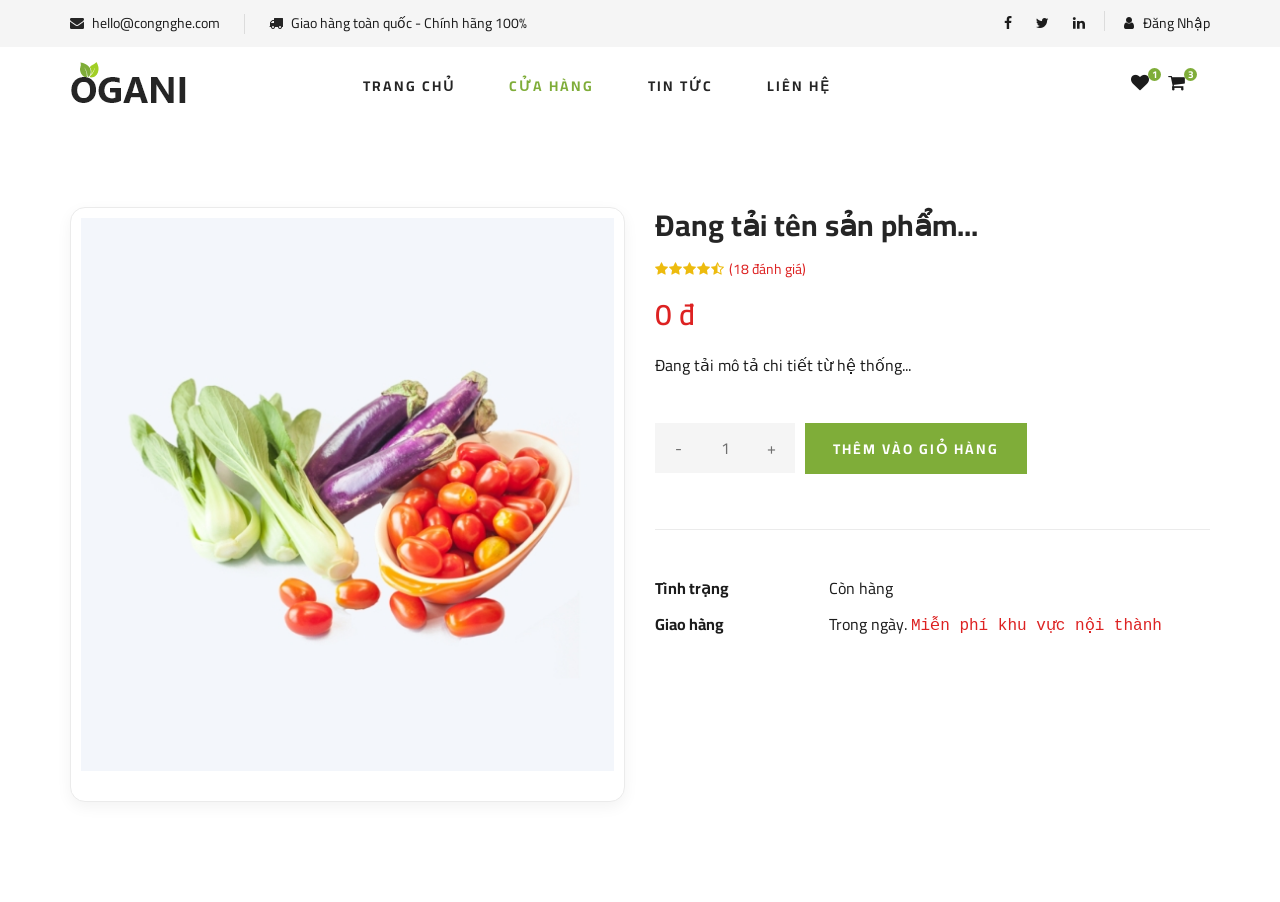
<file: DoAnTotNghiep/wwwroot/shop-details.html>
<!DOCTYPE html>
<html lang="zxx">

<head>
    <meta charset="UTF-8">
    <meta name="description" content="Ogani Template">
    <meta name="keywords" content="Ogani, unica, creative, html">
    <meta name="viewport" content="width=device-width, initial-scale=1.0">
    <meta http-equiv="X-UA-Compatible" content="ie=edge">
    <title>Ogani | Chi Tiết Sản Phẩm</title>

    <link href="https://fonts.googleapis.com/css2?family=Cairo:wght@200;300;400;600;900&display=swap" rel="stylesheet">

    <link rel="stylesheet" href="css/bootstrap.min.css" type="text/css">
    <link rel="stylesheet" href="css/font-awesome.min.css" type="text/css">
    <link rel="stylesheet" href="css/elegant-icons.css" type="text/css">
    <link rel="stylesheet" href="css/nice-select.css" type="text/css">
    <link rel="stylesheet" href="css/jquery-ui.min.css" type="text/css">
    <link rel="stylesheet" href="css/owl.carousel.min.css" type="text/css">
    <link rel="stylesheet" href="css/slicknav.min.css" type="text/css">
    <link rel="stylesheet" href="css/style.css" type="text/css">
</head>

<body>
    <header class="header">
        <div class="header__top">
            <div class="container">
                <div class="row">
                    <div class="col-lg-6">
                        <div class="header__top__left">
                            <ul>
                                <li><i class="fa fa-envelope"></i> hello@congnghe.com</li>
                                <li><i class="fa fa-truck"></i> Giao hàng toàn quốc - Chính hãng 100%</li>
                            </ul>
                        </div>
                    </div>
                    <div class="col-lg-6">
                        <div class="header__top__right">
                            <div class="header__top__right__social">
                                <a href="#"><i class="fa fa-facebook"></i></a>
                                <a href="#"><i class="fa fa-twitter"></i></a>
                                <a href="#"><i class="fa fa-linkedin"></i></a>
                            </div>
                            <div class="header__top__right__auth">
                                <a href="#"><i class="fa fa-user"></i> Đăng Nhập</a>
                            </div>
                        </div>
                    </div>
                </div>
            </div>
        </div>
        <div class="container">
            <div class="row">
                <div class="col-lg-3">
                    <div class="header__logo">
                        <a href="./index.html"><img src="img/logo.png" alt=""></a>
                    </div>
                </div>
                <div class="col-lg-6">
                    <nav class="header__menu">
                        <ul>
                            <li><a href="./index.html">Trang Chủ</a></li>
                            <li class="active"><a href="./shop-grid.html">Cửa Hàng</a></li>
                            <li><a href="./blog.html">Tin Tức</a></li>
                            <li><a href="./contact.html">Liên Hệ</a></li>
                        </ul>
                    </nav>
                </div>
                <div class="col-lg-3">
                    <div class="header__cart">
                        <ul>
                            <li><a href="#"><i class="fa fa-heart"></i> <span>1</span></a></li>
                            <li><a href="./shoping-cart.html"><i class="fa fa-shopping-cart"></i> <span>3</span></a></li>
                        </ul>
                    </div>
                </div>
            </div>
        </div>
    </header>

    <section class="product-details spad">
        <div class="container">
            <div class="row">
                <div class="col-lg-6 col-md-6">
                    <div class="product__details__pic">
                        <div class="product__details__pic__item">
                            <img id="detail-img" class="product__details__pic__item--large"
                                 src="img/product/details/product-details-1.jpg" alt="">
                        </div>
                    </div>
                </div>
                <div class="col-lg-6 col-md-6">
                    <div class="product__details__text">
                        <h3 id="detail-name">Đang tải tên sản phẩm...</h3>
                        <div class="product__details__rating">
                            <i class="fa fa-star"></i>
                            <i class="fa fa-star"></i>
                            <i class="fa fa-star"></i>
                            <i class="fa fa-star"></i>
                            <i class="fa fa-star-half-o"></i>
                            <span>(18 đánh giá)</span>
                        </div>
                        <div class="product__details__price" id="detail-price">0 đ</div>

                        <p id="detail-desc">Đang tải mô tả chi tiết từ hệ thống...</p>

                        <div class="product__details__quantity">
                            <div class="quantity">
                                <div class="pro-qty">
                                    <input type="text" value="1">
                                </div>
                            </div>
                        </div>
                        <a href="#" class="primary-btn">THÊM VÀO GIỎ HÀNG</a>
                        <ul>
                            <li><b>Tình trạng</b> <span>Còn hàng</span></li>
                            <li><b>Giao hàng</b> <span>Trong ngày. <samp>Miễn phí khu vực nội thành</samp></span></li>
                        </ul>
                    </div>
                </div>
            </div>
        </div>
    </section>

    <script src="js/jquery-3.3.1.min.js"></script>
    <script src="js/bootstrap.min.js"></script>
    <script src="js/jquery.nice-select.min.js"></script>
    <script src="js/jquery-ui.min.js"></script>
    <script src="js/jquery.slicknav.js"></script>
    <script src="js/mixitup.min.js"></script>
    <script src="js/owl.carousel.min.js"></script>
    <script src="js/main.js"></script>

    <script src="js/fetch-detail.js"></script>
</body>

</html>
</file>
<file: DoAnTotNghiep/wwwroot/css/elegant-icons.css>
@font-face {
	font-family: 'ElegantIcons';
	src:url('../fonts/ElegantIcons.eot');
	src:url('../fonts/ElegantIcons.eot?#iefix') format('embedded-opentype'),
		url('../fonts/ElegantIcons.woff') format('woff'),
		url('../fonts/ElegantIcons.ttf') format('truetype'),
		url('../fonts/ElegantIcons.svg#ElegantIcons') format('svg');
	font-weight: normal;
	font-style: normal;
}

/* Use the following CSS code if you want to use data attributes for inserting your icons */
[data-icon]:before {
	font-family: 'ElegantIcons';
	content: attr(data-icon);
	speak: none;
	font-weight: normal;
	font-variant: normal;
	text-transform: none;
	line-height: 1;
	-webkit-font-smoothing: antialiased;
	-moz-osx-font-smoothing: grayscale;
}

/* Use the following CSS code if you want to have a class per icon */
/*
Instead of a list of all class selectors,
you can use the generic selector below, but it's slower:
[class*="your-class-prefix"] {
*/
.arrow_up, .arrow_down, .arrow_left, .arrow_right, .arrow_left-up, .arrow_right-up, .arrow_right-down, .arrow_left-down, .arrow-up-down, .arrow_up-down_alt, .arrow_left-right_alt, .arrow_left-right, .arrow_expand_alt2, .arrow_expand_alt, .arrow_condense, .arrow_expand, .arrow_move, .arrow_carrot-up, .arrow_carrot-down, .arrow_carrot-left, .arrow_carrot-right, .arrow_carrot-2up, .arrow_carrot-2down, .arrow_carrot-2left, .arrow_carrot-2right, .arrow_carrot-up_alt2, .arrow_carrot-down_alt2, .arrow_carrot-left_alt2, .arrow_carrot-right_alt2, .arrow_carrot-2up_alt2, .arrow_carrot-2down_alt2, .arrow_carrot-2left_alt2, .arrow_carrot-2right_alt2, .arrow_triangle-up, .arrow_triangle-down, .arrow_triangle-left, .arrow_triangle-right, .arrow_triangle-up_alt2, .arrow_triangle-down_alt2, .arrow_triangle-left_alt2, .arrow_triangle-right_alt2, .arrow_back, .icon_minus-06, .icon_plus, .icon_close, .icon_check, .icon_minus_alt2, .icon_plus_alt2, .icon_close_alt2, .icon_check_alt2, .icon_zoom-out_alt, .icon_zoom-in_alt, .icon_search, .icon_box-empty, .icon_box-selected, .icon_minus-box, .icon_plus-box, .icon_box-checked, .icon_circle-empty, .icon_circle-slelected, .icon_stop_alt2, .icon_stop, .icon_pause_alt2, .icon_pause, .icon_menu, .icon_menu-square_alt2, .icon_menu-circle_alt2, .icon_ul, .icon_ol, .icon_adjust-horiz, .icon_adjust-vert, .icon_document_alt, .icon_documents_alt, .icon_pencil, .icon_pencil-edit_alt, .icon_pencil-edit, .icon_folder-alt, .icon_folder-open_alt, .icon_folder-add_alt, .icon_info_alt, .icon_error-oct_alt, .icon_error-circle_alt, .icon_error-triangle_alt, .icon_question_alt2, .icon_question, .icon_comment_alt, .icon_chat_alt, .icon_vol-mute_alt, .icon_volume-low_alt, .icon_volume-high_alt, .icon_quotations, .icon_quotations_alt2, .icon_clock_alt, .icon_lock_alt, .icon_lock-open_alt, .icon_key_alt, .icon_cloud_alt, .icon_cloud-upload_alt, .icon_cloud-download_alt, .icon_image, .icon_images, .icon_lightbulb_alt, .icon_gift_alt, .icon_house_alt, .icon_genius, .icon_mobile, .icon_tablet, .icon_laptop, .icon_desktop, .icon_camera_alt, .icon_mail_alt, .icon_cone_alt, .icon_ribbon_alt, .icon_bag_alt, .icon_creditcard, .icon_cart_alt, .icon_paperclip, .icon_tag_alt, .icon_tags_alt, .icon_trash_alt, .icon_cursor_alt, .icon_mic_alt, .icon_compass_alt, .icon_pin_alt, .icon_pushpin_alt, .icon_map_alt, .icon_drawer_alt, .icon_toolbox_alt, .icon_book_alt, .icon_calendar, .icon_film, .icon_table, .icon_contacts_alt, .icon_headphones, .icon_lifesaver, .icon_piechart, .icon_refresh, .icon_link_alt, .icon_link, .icon_loading, .icon_blocked, .icon_archive_alt, .icon_heart_alt, .icon_star_alt, .icon_star-half_alt, .icon_star, .icon_star-half, .icon_tools, .icon_tool, .icon_cog, .icon_cogs, .arrow_up_alt, .arrow_down_alt, .arrow_left_alt, .arrow_right_alt, .arrow_left-up_alt, .arrow_right-up_alt, .arrow_right-down_alt, .arrow_left-down_alt, .arrow_condense_alt, .arrow_expand_alt3, .arrow_carrot_up_alt, .arrow_carrot-down_alt, .arrow_carrot-left_alt, .arrow_carrot-right_alt, .arrow_carrot-2up_alt, .arrow_carrot-2dwnn_alt, .arrow_carrot-2left_alt, .arrow_carrot-2right_alt, .arrow_triangle-up_alt, .arrow_triangle-down_alt, .arrow_triangle-left_alt, .arrow_triangle-right_alt, .icon_minus_alt, .icon_plus_alt, .icon_close_alt, .icon_check_alt, .icon_zoom-out, .icon_zoom-in, .icon_stop_alt, .icon_menu-square_alt, .icon_menu-circle_alt, .icon_document, .icon_documents, .icon_pencil_alt, .icon_folder, .icon_folder-open, .icon_folder-add, .icon_folder_upload, .icon_folder_download, .icon_info, .icon_error-circle, .icon_error-oct, .icon_error-triangle, .icon_question_alt, .icon_comment, .icon_chat, .icon_vol-mute, .icon_volume-low, .icon_volume-high, .icon_quotations_alt, .icon_clock, .icon_lock, .icon_lock-open, .icon_key, .icon_cloud, .icon_cloud-upload, .icon_cloud-download, .icon_lightbulb, .icon_gift, .icon_house, .icon_camera, .icon_mail, .icon_cone, .icon_ribbon, .icon_bag, .icon_cart, .icon_tag, .icon_tags, .icon_trash, .icon_cursor, .icon_mic, .icon_compass, .icon_pin, .icon_pushpin, .icon_map, .icon_drawer, .icon_toolbox, .icon_book, .icon_contacts, .icon_archive, .icon_heart, .icon_profile, .icon_group, .icon_grid-2x2, .icon_grid-3x3, .icon_music, .icon_pause_alt, .icon_phone, .icon_upload, .icon_download, .social_facebook, .social_twitter, .social_pinterest, .social_googleplus, .social_tumblr, .social_tumbleupon, .social_wordpress, .social_instagram, .social_dribbble, .social_vimeo, .social_linkedin, .social_rss, .social_deviantart, .social_share, .social_myspace, .social_skype, .social_youtube, .social_picassa, .social_googledrive, .social_flickr, .social_blogger, .social_spotify, .social_delicious, .social_facebook_circle, .social_twitter_circle, .social_pinterest_circle, .social_googleplus_circle, .social_tumblr_circle, .social_stumbleupon_circle, .social_wordpress_circle, .social_instagram_circle, .social_dribbble_circle, .social_vimeo_circle, .social_linkedin_circle, .social_rss_circle, .social_deviantart_circle, .social_share_circle, .social_myspace_circle, .social_skype_circle, .social_youtube_circle, .social_picassa_circle, .social_googledrive_alt2, .social_flickr_circle, .social_blogger_circle, .social_spotify_circle, .social_delicious_circle, .social_facebook_square, .social_twitter_square, .social_pinterest_square, .social_googleplus_square, .social_tumblr_square, .social_stumbleupon_square, .social_wordpress_square, .social_instagram_square, .social_dribbble_square, .social_vimeo_square, .social_linkedin_square, .social_rss_square, .social_deviantart_square, .social_share_square, .social_myspace_square, .social_skype_square, .social_youtube_square, .social_picassa_square, .social_googledrive_square, .social_flickr_square, .social_blogger_square, .social_spotify_square, .social_delicious_square, .icon_printer, .icon_calulator, .icon_building, .icon_floppy, .icon_drive, .icon_search-2, .icon_id, .icon_id-2, .icon_puzzle, .icon_like, .icon_dislike, .icon_mug, .icon_currency, .icon_wallet, .icon_pens, .icon_easel, .icon_flowchart, .icon_datareport, .icon_briefcase, .icon_shield, .icon_percent, .icon_globe, .icon_globe-2, .icon_target, .icon_hourglass, .icon_balance, .icon_rook, .icon_printer-alt, .icon_calculator_alt, .icon_building_alt, .icon_floppy_alt, .icon_drive_alt, .icon_search_alt, .icon_id_alt, .icon_id-2_alt, .icon_puzzle_alt, .icon_like_alt, .icon_dislike_alt, .icon_mug_alt, .icon_currency_alt, .icon_wallet_alt, .icon_pens_alt, .icon_easel_alt, .icon_flowchart_alt, .icon_datareport_alt, .icon_briefcase_alt, .icon_shield_alt, .icon_percent_alt, .icon_globe_alt, .icon_clipboard {
	font-family: 'ElegantIcons';
	speak: none;
	font-style: normal;
	font-weight: normal;
	font-variant: normal;
	text-transform: none;
	line-height: 1;
	-webkit-font-smoothing: antialiased;
}
.arrow_up:before {
	content: "\21";
}
.arrow_down:before {
	content: "\22";
}
.arrow_left:before {
	content: "\23";
}
.arrow_right:before {
	content: "\24";
}
.arrow_left-up:before {
	content: "\25";
}
.arrow_right-up:before {
	content: "\26";
}
.arrow_right-down:before {
	content: "\27";
}
.arrow_left-down:before {
	content: "\28";
}
.arrow-up-down:before {
	content: "\29";
}
.arrow_up-down_alt:before {
	content: "\2a";
}
.arrow_left-right_alt:before {
	content: "\2b";
}
.arrow_left-right:before {
	content: "\2c";
}
.arrow_expand_alt2:before {
	content: "\2d";
}
.arrow_expand_alt:before {
	content: "\2e";
}
.arrow_condense:before {
	content: "\2f";
}
.arrow_expand:before {
	content: "\30";
}
.arrow_move:before {
	content: "\31";
}
.arrow_carrot-up:before {
	content: "\32";
}
.arrow_carrot-down:before {
	content: "\33";
}
.arrow_carrot-left:before {
	content: "\34";
}
.arrow_carrot-right:before {
	content: "\35";
}
.arrow_carrot-2up:before {
	content: "\36";
}
.arrow_carrot-2down:before {
	content: "\37";
}
.arrow_carrot-2left:before {
	content: "\38";
}
.arrow_carrot-2right:before {
	content: "\39";
}
.arrow_carrot-up_alt2:before {
	content: "\3a";
}
.arrow_carrot-down_alt2:before {
	content: "\3b";
}
.arrow_carrot-left_alt2:before {
	content: "\3c";
}
.arrow_carrot-right_alt2:before {
	content: "\3d";
}
.arrow_carrot-2up_alt2:before {
	content: "\3e";
}
.arrow_carrot-2down_alt2:before {
	content: "\3f";
}
.arrow_carrot-2left_alt2:before {
	content: "\40";
}
.arrow_carrot-2right_alt2:before {
	content: "\41";
}
.arrow_triangle-up:before {
	content: "\42";
}
.arrow_triangle-down:before {
	content: "\43";
}
.arrow_triangle-left:before {
	content: "\44";
}
.arrow_triangle-right:before {
	content: "\45";
}
.arrow_triangle-up_alt2:before {
	content: "\46";
}
.arrow_triangle-down_alt2:before {
	content: "\47";
}
.arrow_triangle-left_alt2:before {
	content: "\48";
}
.arrow_triangle-right_alt2:before {
	content: "\49";
}
.arrow_back:before {
	content: "\4a";
}
.icon_minus-06:before {
	content: "\4b";
}
.icon_plus:before {
	content: "\4c";
}
.icon_close:before {
	content: "\4d";
}
.icon_check:before {
	content: "\4e";
}
.icon_minus_alt2:before {
	content: "\4f";
}
.icon_plus_alt2:before {
	content: "\50";
}
.icon_close_alt2:before {
	content: "\51";
}
.icon_check_alt2:before {
	content: "\52";
}
.icon_zoom-out_alt:before {
	content: "\53";
}
.icon_zoom-in_alt:before {
	content: "\54";
}
.icon_search:before {
	content: "\55";
}
.icon_box-empty:before {
	content: "\56";
}
.icon_box-selected:before {
	content: "\57";
}
.icon_minus-box:before {
	content: "\58";
}
.icon_plus-box:before {
	content: "\59";
}
.icon_box-checked:before {
	content: "\5a";
}
.icon_circle-empty:before {
	content: "\5b";
}
.icon_circle-slelected:before {
	content: "\5c";
}
.icon_stop_alt2:before {
	content: "\5d";
}
.icon_stop:before {
	content: "\5e";
}
.icon_pause_alt2:before {
	content: "\5f";
}
.icon_pause:before {
	content: "\60";
}
.icon_menu:before {
	content: "\61";
}
.icon_menu-square_alt2:before {
	content: "\62";
}
.icon_menu-circle_alt2:before {
	content: "\63";
}
.icon_ul:before {
	content: "\64";
}
.icon_ol:before {
	content: "\65";
}
.icon_adjust-horiz:before {
	content: "\66";
}
.icon_adjust-vert:before {
	content: "\67";
}
.icon_document_alt:before {
	content: "\68";
}
.icon_documents_alt:before {
	content: "\69";
}
.icon_pencil:before {
	content: "\6a";
}
.icon_pencil-edit_alt:before {
	content: "\6b";
}
.icon_pencil-edit:before {
	content: "\6c";
}
.icon_folder-alt:before {
	content: "\6d";
}
.icon_folder-open_alt:before {
	content: "\6e";
}
.icon_folder-add_alt:before {
	content: "\6f";
}
.icon_info_alt:before {
	content: "\70";
}
.icon_error-oct_alt:before {
	content: "\71";
}
.icon_error-circle_alt:before {
	content: "\72";
}
.icon_error-triangle_alt:before {
	content: "\73";
}
.icon_question_alt2:before {
	content: "\74";
}
.icon_question:before {
	content: "\75";
}
.icon_comment_alt:before {
	content: "\76";
}
.icon_chat_alt:before {
	content: "\77";
}
.icon_vol-mute_alt:before {
	content: "\78";
}
.icon_volume-low_alt:before {
	content: "\79";
}
.icon_volume-high_alt:before {
	content: "\7a";
}
.icon_quotations:before {
	content: "\7b";
}
.icon_quotations_alt2:before {
	content: "\7c";
}
.icon_clock_alt:before {
	content: "\7d";
}
.icon_lock_alt:before {
	content: "\7e";
}
.icon_lock-open_alt:before {
	content: "\e000";
}
.icon_key_alt:before {
	content: "\e001";
}
.icon_cloud_alt:before {
	content: "\e002";
}
.icon_cloud-upload_alt:before {
	content: "\e003";
}
.icon_cloud-download_alt:before {
	content: "\e004";
}
.icon_image:before {
	content: "\e005";
}
.icon_images:before {
	content: "\e006";
}
.icon_lightbulb_alt:before {
	content: "\e007";
}
.icon_gift_alt:before {
	content: "\e008";
}
.icon_house_alt:before {
	content: "\e009";
}
.icon_genius:before {
	content: "\e00a";
}
.icon_mobile:before {
	content: "\e00b";
}
.icon_tablet:before {
	content: "\e00c";
}
.icon_laptop:before {
	content: "\e00d";
}
.icon_desktop:before {
	content: "\e00e";
}
.icon_camera_alt:before {
	content: "\e00f";
}
.icon_mail_alt:before {
	content: "\e010";
}
.icon_cone_alt:before {
	content: "\e011";
}
.icon_ribbon_alt:before {
	content: "\e012";
}
.icon_bag_alt:before {
	content: "\e013";
}
.icon_creditcard:before {
	content: "\e014";
}
.icon_cart_alt:before {
	content: "\e015";
}
.icon_paperclip:before {
	content: "\e016";
}
.icon_tag_alt:before {
	content: "\e017";
}
.icon_tags_alt:before {
	content: "\e018";
}
.icon_trash_alt:before {
	content: "\e019";
}
.icon_cursor_alt:before {
	content: "\e01a";
}
.icon_mic_alt:before {
	content: "\e01b";
}
.icon_compass_alt:before {
	content: "\e01c";
}
.icon_pin_alt:before {
	content: "\e01d";
}
.icon_pushpin_alt:before {
	content: "\e01e";
}
.icon_map_alt:before {
	content: "\e01f";
}
.icon_drawer_alt:before {
	content: "\e020";
}
.icon_toolbox_alt:before {
	content: "\e021";
}
.icon_book_alt:before {
	content: "\e022";
}
.icon_calendar:before {
	content: "\e023";
}
.icon_film:before {
	content: "\e024";
}
.icon_table:before {
	content: "\e025";
}
.icon_contacts_alt:before {
	content: "\e026";
}
.icon_headphones:before {
	content: "\e027";
}
.icon_lifesaver:before {
	content: "\e028";
}
.icon_piechart:before {
	content: "\e029";
}
.icon_refresh:before {
	content: "\e02a";
}
.icon_link_alt:before {
	content: "\e02b";
}
.icon_link:before {
	content: "\e02c";
}
.icon_loading:before {
	content: "\e02d";
}
.icon_blocked:before {
	content: "\e02e";
}
.icon_archive_alt:before {
	content: "\e02f";
}
.icon_heart_alt:before {
	content: "\e030";
}
.icon_star_alt:before {
	content: "\e031";
}
.icon_star-half_alt:before {
	content: "\e032";
}
.icon_star:before {
	content: "\e033";
}
.icon_star-half:before {
	content: "\e034";
}
.icon_tools:before {
	content: "\e035";
}
.icon_tool:before {
	content: "\e036";
}
.icon_cog:before {
	content: "\e037";
}
.icon_cogs:before {
	content: "\e038";
}
.arrow_up_alt:before {
	content: "\e039";
}
.arrow_down_alt:before {
	content: "\e03a";
}
.arrow_left_alt:before {
	content: "\e03b";
}
.arrow_right_alt:before {
	content: "\e03c";
}
.arrow_left-up_alt:before {
	content: "\e03d";
}
.arrow_right-up_alt:before {
	content: "\e03e";
}
.arrow_right-down_alt:before {
	content: "\e03f";
}
.arrow_left-down_alt:before {
	content: "\e040";
}
.arrow_condense_alt:before {
	content: "\e041";
}
.arrow_expand_alt3:before {
	content: "\e042";
}
.arrow_carrot_up_alt:before {
	content: "\e043";
}
.arrow_carrot-down_alt:before {
	content: "\e044";
}
.arrow_carrot-left_alt:before {
	content: "\e045";
}
.arrow_carrot-right_alt:before {
	content: "\e046";
}
.arrow_carrot-2up_alt:before {
	content: "\e047";
}
.arrow_carrot-2dwnn_alt:before {
	content: "\e048";
}
.arrow_carrot-2left_alt:before {
	content: "\e049";
}
.arrow_carrot-2right_alt:before {
	content: "\e04a";
}
.arrow_triangle-up_alt:before {
	content: "\e04b";
}
.arrow_triangle-down_alt:before {
	content: "\e04c";
}
.arrow_triangle-left_alt:before {
	content: "\e04d";
}
.arrow_triangle-right_alt:before {
	content: "\e04e";
}
.icon_minus_alt:before {
	content: "\e04f";
}
.icon_plus_alt:before {
	content: "\e050";
}
.icon_close_alt:before {
	content: "\e051";
}
.icon_check_alt:before {
	content: "\e052";
}
.icon_zoom-out:before {
	content: "\e053";
}
.icon_zoom-in:before {
	content: "\e054";
}
.icon_stop_alt:before {
	content: "\e055";
}
.icon_menu-square_alt:before {
	content: "\e056";
}
.icon_menu-circle_alt:before {
	content: "\e057";
}
.icon_document:before {
	content: "\e058";
}
.icon_documents:before {
	content: "\e059";
}
.icon_pencil_alt:before {
	content: "\e05a";
}
.icon_folder:before {
	content: "\e05b";
}
.icon_folder-open:before {
	content: "\e05c";
}
.icon_folder-add:before {
	content: "\e05d";
}
.icon_folder_upload:before {
	content: "\e05e";
}
.icon_folder_download:before {
	content: "\e05f";
}
.icon_info:before {
	content: "\e060";
}
.icon_error-circle:before {
	content: "\e061";
}
.icon_error-oct:before {
	content: "\e062";
}
.icon_error-triangle:before {
	content: "\e063";
}
.icon_question_alt:before {
	content: "\e064";
}
.icon_comment:before {
	content: "\e065";
}
.icon_chat:before {
	content: "\e066";
}
.icon_vol-mute:before {
	content: "\e067";
}
.icon_volume-low:before {
	content: "\e068";
}
.icon_volume-high:before {
	content: "\e069";
}
.icon_quotations_alt:before {
	content: "\e06a";
}
.icon_clock:before {
	content: "\e06b";
}
.icon_lock:before {
	content: "\e06c";
}
.icon_lock-open:before {
	content: "\e06d";
}
.icon_key:before {
	content: "\e06e";
}
.icon_cloud:before {
	content: "\e06f";
}
.icon_cloud-upload:before {
	content: "\e070";
}
.icon_cloud-download:before {
	content: "\e071";
}
.icon_lightbulb:before {
	content: "\e072";
}
.icon_gift:before {
	content: "\e073";
}
.icon_house:before {
	content: "\e074";
}
.icon_camera:before {
	content: "\e075";
}
.icon_mail:before {
	content: "\e076";
}
.icon_cone:before {
	content: "\e077";
}
.icon_ribbon:before {
	content: "\e078";
}
.icon_bag:before {
	content: "\e079";
}
.icon_cart:before {
	content: "\e07a";
}
.icon_tag:before {
	content: "\e07b";
}
.icon_tags:before {
	content: "\e07c";
}
.icon_trash:before {
	content: "\e07d";
}
.icon_cursor:before {
	content: "\e07e";
}
.icon_mic:before {
	content: "\e07f";
}
.icon_compass:before {
	content: "\e080";
}
.icon_pin:before {
	content: "\e081";
}
.icon_pushpin:before {
	content: "\e082";
}
.icon_map:before {
	content: "\e083";
}
.icon_drawer:before {
	content: "\e084";
}
.icon_toolbox:before {
	content: "\e085";
}
.icon_book:before {
	content: "\e086";
}
.icon_contacts:before {
	content: "\e087";
}
.icon_archive:before {
	content: "\e088";
}
.icon_heart:before {
	content: "\e089";
}
.icon_profile:before {
	content: "\e08a";
}
.icon_group:before {
	content: "\e08b";
}
.icon_grid-2x2:before {
	content: "\e08c";
}
.icon_grid-3x3:before {
	content: "\e08d";
}
.icon_music:before {
	content: "\e08e";
}
.icon_pause_alt:before {
	content: "\e08f";
}
.icon_phone:before {
	content: "\e090";
}
.icon_upload:before {
	content: "\e091";
}
.icon_download:before {
	content: "\e092";
}
.social_facebook:before {
	content: "\e093";
}
.social_twitter:before {
	content: "\e094";
}
.social_pinterest:before {
	content: "\e095";
}
.social_googleplus:before {
	content: "\e096";
}
.social_tumblr:before {
	content: "\e097";
}
.social_tumbleupon:before {
	content: "\e098";
}
.social_wordpress:before {
	content: "\e099";
}
.social_instagram:before {
	content: "\e09a";
}
.social_dribbble:before {
	content: "\e09b";
}
.social_vimeo:before {
	content: "\e09c";
}
.social_linkedin:before {
	content: "\e09d";
}
.social_rss:before {
	content: "\e09e";
}
.social_deviantart:before {
	content: "\e09f";
}
.social_share:before {
	content: "\e0a0";
}
.social_myspace:before {
	content: "\e0a1";
}
.social_skype:before {
	content: "\e0a2";
}
.social_youtube:before {
	content: "\e0a3";
}
.social_picassa:before {
	content: "\e0a4";
}
.social_googledrive:before {
	content: "\e0a5";
}
.social_flickr:before {
	content: "\e0a6";
}
.social_blogger:before {
	content: "\e0a7";
}
.social_spotify:before {
	content: "\e0a8";
}
.social_delicious:before {
	content: "\e0a9";
}
.social_facebook_circle:before {
	content: "\e0aa";
}
.social_twitter_circle:before {
	content: "\e0ab";
}
.social_pinterest_circle:before {
	content: "\e0ac";
}
.social_googleplus_circle:before {
	content: "\e0ad";
}
.social_tumblr_circle:before {
	content: "\e0ae";
}
.social_stumbleupon_circle:before {
	content: "\e0af";
}
.social_wordpress_circle:before {
	content: "\e0b0";
}
.social_instagram_circle:before {
	content: "\e0b1";
}
.social_dribbble_circle:before {
	content: "\e0b2";
}
.social_vimeo_circle:before {
	content: "\e0b3";
}
.social_linkedin_circle:before {
	content: "\e0b4";
}
.social_rss_circle:before {
	content: "\e0b5";
}
.social_deviantart_circle:before {
	content: "\e0b6";
}
.social_share_circle:before {
	content: "\e0b7";
}
.social_myspace_circle:before {
	content: "\e0b8";
}
.social_skype_circle:before {
	content: "\e0b9";
}
.social_youtube_circle:before {
	content: "\e0ba";
}
.social_picassa_circle:before {
	content: "\e0bb";
}
.social_googledrive_alt2:before {
	content: "\e0bc";
}
.social_flickr_circle:before {
	content: "\e0bd";
}
.social_blogger_circle:before {
	content: "\e0be";
}
.social_spotify_circle:before {
	content: "\e0bf";
}
.social_delicious_circle:before {
	content: "\e0c0";
}
.social_facebook_square:before {
	content: "\e0c1";
}
.social_twitter_square:before {
	content: "\e0c2";
}
.social_pinterest_square:before {
	content: "\e0c3";
}
.social_googleplus_square:before {
	content: "\e0c4";
}
.social_tumblr_square:before {
	content: "\e0c5";
}
.social_stumbleupon_square:before {
	content: "\e0c6";
}
.social_wordpress_square:before {
	content: "\e0c7";
}
.social_instagram_square:before {
	content: "\e0c8";
}
.social_dribbble_square:before {
	content: "\e0c9";
}
.social_vimeo_square:before {
	content: "\e0ca";
}
.social_linkedin_square:before {
	content: "\e0cb";
}
.social_rss_square:before {
	content: "\e0cc";
}
.social_deviantart_square:before {
	content: "\e0cd";
}
.social_share_square:before {
	content: "\e0ce";
}
.social_myspace_square:before {
	content: "\e0cf";
}
.social_skype_square:before {
	content: "\e0d0";
}
.social_youtube_square:before {
	content: "\e0d1";
}
.social_picassa_square:before {
	content: "\e0d2";
}
.social_googledrive_square:before {
	content: "\e0d3";
}
.social_flickr_square:before {
	content: "\e0d4";
}
.social_blogger_square:before {
	content: "\e0d5";
}
.social_spotify_square:before {
	content: "\e0d6";
}
.social_delicious_square:before {
	content: "\e0d7";
}
.icon_printer:before {
	content: "\e103";
}
.icon_calulator:before {
	content: "\e0ee";
}
.icon_building:before {
	content: "\e0ef";
}
.icon_floppy:before {
	content: "\e0e8";
}
.icon_drive:before {
	content: "\e0ea";
}
.icon_search-2:before {
	content: "\e101";
}
.icon_id:before {
	content: "\e107";
}
.icon_id-2:before {
	content: "\e108";
}
.icon_puzzle:before {
	content: "\e102";
}
.icon_like:before {
	content: "\e106";
}
.icon_dislike:before {
	content: "\e0eb";
}
.icon_mug:before {
	content: "\e105";
}
.icon_currency:before {
	content: "\e0ed";
}
.icon_wallet:before {
	content: "\e100";
}
.icon_pens:before {
	content: "\e104";
}
.icon_easel:before {
	content: "\e0e9";
}
.icon_flowchart:before {
	content: "\e109";
}
.icon_datareport:before {
	content: "\e0ec";
}
.icon_briefcase:before {
	content: "\e0fe";
}
.icon_shield:before {
	content: "\e0f6";
}
.icon_percent:before {
	content: "\e0fb";
}
.icon_globe:before {
	content: "\e0e2";
}
.icon_globe-2:before {
	content: "\e0e3";
}
.icon_target:before {
	content: "\e0f5";
}
.icon_hourglass:before {
	content: "\e0e1";
}
.icon_balance:before {
	content: "\e0ff";
}
.icon_rook:before {
	content: "\e0f8";
}
.icon_printer-alt:before {
	content: "\e0fa";
}
.icon_calculator_alt:before {
	content: "\e0e7";
}
.icon_building_alt:before {
	content: "\e0fd";
}
.icon_floppy_alt:before {
	content: "\e0e4";
}
.icon_drive_alt:before {
	content: "\e0e5";
}
.icon_search_alt:before {
	content: "\e0f7";
}
.icon_id_alt:before {
	content: "\e0e0";
}
.icon_id-2_alt:before {
	content: "\e0fc";
}
.icon_puzzle_alt:before {
	content: "\e0f9";
}
.icon_like_alt:before {
	content: "\e0dd";
}
.icon_dislike_alt:before {
	content: "\e0f1";
}
.icon_mug_alt:before {
	content: "\e0dc";
}
.icon_currency_alt:before {
	content: "\e0f3";
}
.icon_wallet_alt:before {
	content: "\e0d8";
}
.icon_pens_alt:before {
	content: "\e0db";
}
.icon_easel_alt:before {
	content: "\e0f0";
}
.icon_flowchart_alt:before {
	content: "\e0df";
}
.icon_datareport_alt:before {
	content: "\e0f2";
}
.icon_briefcase_alt:before {
	content: "\e0f4";
}
.icon_shield_alt:before {
	content: "\e0d9";
}
.icon_percent_alt:before {
	content: "\e0da";
}
.icon_globe_alt:before {
	content: "\e0de";
}
.icon_clipboard:before {
	content: "\e0e6";
}


	.glyph {
		float: left;
		text-align: center;
		padding: .75em;
		margin: .4em 1.5em .75em 0;
		width: 6em;
text-shadow: none;
	}
        .glyph_big {
        font-size: 128px;
        color: #59c5dc;
        float: left;
        margin-right: 20px;
        }

        .glyph div { padding-bottom: 10px;}

	.glyph input {
		font-family: consolas, monospace;
		font-size: 12px;
		width: 100%;
		text-align: center;
		border: 0;
		box-shadow: 0 0 0 1px #ccc;
		padding: .2em;
                -moz-border-radius: 5px;
                -webkit-border-radius: 5px;
	}
	.centered {
		margin-left: auto;
		margin-right: auto;
	}
	.glyph .fs1 {
		font-size: 2em;
	}
</file>
<file: DoAnTotNghiep/wwwroot/css/nice-select.css>
.nice-select {
  -webkit-tap-highlight-color: transparent;
  background-color: #fff;
  border-radius: 5px;
  border: solid 1px #e8e8e8;
  box-sizing: border-box;
  clear: both;
  cursor: pointer;
  display: block;
  float: left;
  font-family: inherit;
  font-size: 14px;
  font-weight: normal;
  height: 42px;
  line-height: 40px;
  outline: none;
  padding-left: 18px;
  padding-right: 30px;
  position: relative;
  text-align: left !important;
  -webkit-transition: all 0.2s ease-in-out;
  transition: all 0.2s ease-in-out;
  -webkit-user-select: none;
     -moz-user-select: none;
      -ms-user-select: none;
          user-select: none;
  white-space: nowrap;
  width: auto; }
  .nice-select:hover {
    border-color: #dbdbdb; }
  .nice-select:active, .nice-select.open, .nice-select:focus {
    border-color: #999; }
  .nice-select:after {
    border-bottom: 2px solid #999;
    border-right: 2px solid #999;
    content: '';
    display: block;
    height: 5px;
    margin-top: -4px;
    pointer-events: none;
    position: absolute;
    right: 12px;
    top: 50%;
    -webkit-transform-origin: 66% 66%;
        -ms-transform-origin: 66% 66%;
            transform-origin: 66% 66%;
    -webkit-transform: rotate(45deg);
        -ms-transform: rotate(45deg);
            transform: rotate(45deg);
    -webkit-transition: all 0.15s ease-in-out;
    transition: all 0.15s ease-in-out;
    width: 5px; }
  .nice-select.open:after {
    -webkit-transform: rotate(-135deg);
        -ms-transform: rotate(-135deg);
            transform: rotate(-135deg); }
  .nice-select.open .list {
    opacity: 1;
    pointer-events: auto;
    -webkit-transform: scale(1) translateY(0);
        -ms-transform: scale(1) translateY(0);
            transform: scale(1) translateY(0); }
  .nice-select.disabled {
    border-color: #ededed;
    color: #999;
    pointer-events: none; }
    .nice-select.disabled:after {
      border-color: #cccccc; }
  .nice-select.wide {
    width: 100%; }
    .nice-select.wide .list {
      left: 0 !important;
      right: 0 !important; }
  .nice-select.right {
    float: right; }
    .nice-select.right .list {
      left: auto;
      right: 0; }
  .nice-select.small {
    font-size: 12px;
    height: 36px;
    line-height: 34px; }
    .nice-select.small:after {
      height: 4px;
      width: 4px; }
    .nice-select.small .option {
      line-height: 34px;
      min-height: 34px; }
  .nice-select .list {
    background-color: #fff;
    border-radius: 5px;
    box-shadow: 0 0 0 1px rgba(68, 68, 68, 0.11);
    box-sizing: border-box;
    margin-top: 4px;
    opacity: 0;
    overflow: hidden;
    padding: 0;
    pointer-events: none;
    position: absolute;
    top: 100%;
    left: 0;
    -webkit-transform-origin: 50% 0;
        -ms-transform-origin: 50% 0;
            transform-origin: 50% 0;
    -webkit-transform: scale(0.75) translateY(-21px);
        -ms-transform: scale(0.75) translateY(-21px);
            transform: scale(0.75) translateY(-21px);
    -webkit-transition: all 0.2s cubic-bezier(0.5, 0, 0, 1.25), opacity 0.15s ease-out;
    transition: all 0.2s cubic-bezier(0.5, 0, 0, 1.25), opacity 0.15s ease-out;
    z-index: 9; }
    .nice-select .list:hover .option:not(:hover) {
      background-color: transparent !important; }
  .nice-select .option {
    cursor: pointer;
    font-weight: 400;
    line-height: 40px;
    list-style: none;
    min-height: 40px;
    outline: none;
    padding-left: 18px;
    padding-right: 29px;
    text-align: left;
    -webkit-transition: all 0.2s;
    transition: all 0.2s; }
    .nice-select .option:hover, .nice-select .option.focus, .nice-select .option.selected.focus {
      background-color: #f6f6f6; }
    .nice-select .option.selected {
      font-weight: bold; }
    .nice-select .option.disabled {
      background-color: transparent;
      color: #999;
      cursor: default; }

.no-csspointerevents .nice-select .list {
  display: none; }

.no-csspointerevents .nice-select.open .list {
  display: block; }
</file>
<file: DoAnTotNghiep/wwwroot/css/style.css>
﻿/******************************************************************
  Template Name: Ogani
  Description:  Ogani eCommerce  HTML Template
  Author: Colorlib
  Author URI: https://colorlib.com
  Version: 1.0
  Created: Colorlib
******************************************************************/

/*------------------------------------------------------------------
[Table of contents]

1.  Template default CSS
	1.1	Variables
	1.2	Mixins
	1.3	Flexbox
	1.4	Reset
2.  Helper Css
3.  Header Section
4.  Hero Section
5.  Service Section
6.  Categories Section
7.  Featured Section
8.  Latest Product Section
9.  Contact
10.  Footer Style
-------------------------------------------------------------------*/

/*----------------------------------------*/
/* Template default CSS
/*----------------------------------------*/

html,
body {
	height: 100%;
	font-family: "Cairo", sans-serif;
	-webkit-font-smoothing: antialiased;
	font-smoothing: antialiased;
}

h1,
h2,
h3,
h4,
h5,
h6 {
	margin: 0;
	color: #111111;
	font-weight: 400;
	font-family: "Cairo", sans-serif;
}

h1 {
	font-size: 70px;
}

h2 {
	font-size: 36px;
}

h3 {
	font-size: 30px;
}

h4 {
	font-size: 24px;
}

h5 {
	font-size: 18px;
}

h6 {
	font-size: 16px;
}

p {
	font-size: 16px;
	font-family: "Cairo", sans-serif;
	color: #1c1c1c;
	font-weight: 400;
	line-height: 26px;
	margin: 0 0 15px 0;
}

/* readability override */
.text-muted,
.hero__search__phone__text span,
.header__cart .header__cart__price,
.checkout__order ul li,
.checkout__input input,
.checkout__input input::placeholder {
	color: #1c1c1c !important;
}

img {
	max-width: 100%;
}

input:focus,
select:focus,
button:focus,
textarea:focus {
	outline: none;
}

a:hover,
a:focus {
	text-decoration: none;
	outline: none;
	color: #ffffff;
}

ul,
ol {
	padding: 0;
	margin: 0;
}

/*---------------------
  Helper CSS
-----------------------*/

.section-title {
	margin-bottom: 50px;
	text-align: center;
}

.section-title h2 {
	color: #1c1c1c;
	font-weight: 700;
	position: relative;
}

.section-title h2:after {
	position: absolute;
	left: 0;
	bottom: -15px;
	right: 0;
	height: 4px;
	width: 80px;
	background: #7fad39;
	content: "";
	margin: 0 auto;
}

.set-bg {
	background-repeat: no-repeat;
	background-size: cover;
	background-position: top center;
}

.spad {
	padding-top: 100px;
	padding-bottom: 100px;
}

.text-white h1,
.text-white h2,
.text-white h3,
.text-white h4,
.text-white h5,
.text-white h6,
.text-white p,
.text-white span,
.text-white li,
.text-white a {
	color: #fff;
}

/* buttons */

.primary-btn {
	display: inline-block;
	font-size: 14px;
	padding: 10px 28px 10px;
	color: #ffffff;
	text-transform: uppercase;
	font-weight: 700;
	background: #7fad39;
	letter-spacing: 2px;
}

.site-btn {
	font-size: 14px;
	color: #ffffff;
	font-weight: 800;
	text-transform: uppercase;
	display: inline-block;
	padding: 13px 30px 12px;
	background: #7fad39;
	border: none;
}

/* Preloder */

#preloder {
	position: fixed;
	width: 100%;
	height: 100%;
	top: 0;
	left: 0;
	z-index: 999999;
	background: #000;
}

.loader {
	width: 40px;
	height: 40px;
	position: absolute;
	top: 50%;
	left: 50%;
	margin-top: -13px;
	margin-left: -13px;
	border-radius: 60px;
	animation: loader 0.8s linear infinite;
	-webkit-animation: loader 0.8s linear infinite;
}

@keyframes loader {
	0% {
		-webkit-transform: rotate(0deg);
		transform: rotate(0deg);
		border: 4px solid #f44336;
		border-left-color: transparent;
	}
	50% {
		-webkit-transform: rotate(180deg);
		transform: rotate(180deg);
		border: 4px solid #673ab7;
		border-left-color: transparent;
	}
	100% {
		-webkit-transform: rotate(360deg);
		transform: rotate(360deg);
		border: 4px solid #f44336;
		border-left-color: transparent;
	}
}

@-webkit-keyframes loader {
	0% {
		-webkit-transform: rotate(0deg);
		border: 4px solid #f44336;
		border-left-color: transparent;
	}
	50% {
		-webkit-transform: rotate(180deg);
		border: 4px solid #673ab7;
		border-left-color: transparent;
	}
	100% {
		-webkit-transform: rotate(360deg);
		border: 4px solid #f44336;
		border-left-color: transparent;
	}
}

/*---------------------
  Header
-----------------------*/

.header__top {
	background: #f5f5f5;
}

.header__top__left {
	padding: 10px 0 13px;
}

.header__top__left ul li {
	font-size: 14px;
	color: #1c1c1c;
	display: inline-block;
	margin-right: 45px;
	position: relative;
}

.header__top__left ul li:after {
	position: absolute;
	right: -25px;
	top: 1px;
	height: 20px;
	width: 1px;
	background: #000000;
	opacity: 0.1;
	content: "";
}

.header__top__left ul li:last-child {
	margin-right: 0;
}

.header__top__left ul li:last-child:after {
	display: none;
}

.header__top__left ul li i {
	color: #252525;
	margin-right: 5px;
}

.header__top__right {
	text-align: right;
	padding: 10px 0 13px;
}

.header__top__right__social {
	position: relative;
	display: inline-block;
	margin-right: 35px;
}

.header__top__right__social:after {
	position: absolute;
	right: -20px;
	top: 1px;
	height: 20px;
	width: 1px;
	background: #000000;
	opacity: 0.1;
	content: "";
}

.header__top__right__social a {
	font-size: 14px;
	display: inline-block;
	color: #1c1c1c;
	margin-right: 20px;
}

.header__top__right__social a:last-child {
	margin-right: 0;
}

.header__top__right__language {
	position: relative;
	display: inline-block;
	margin-right: 40px;
	cursor: pointer;
}

.header__top__right__language:hover ul {
	top: 23px;
	opacity: 1;
	visibility: visible;
}

.header__top__right__language:after {
	position: absolute;
	right: -21px;
	top: 1px;
	height: 20px;
	width: 1px;
	background: #000000;
	opacity: 0.1;
	content: "";
}

.header__top__right__language img {
	margin-right: 6px;
}

.header__top__right__language div {
	font-size: 14px;
	color: #1c1c1c;
	display: inline-block;
	margin-right: 4px;
}

.header__top__right__language span {
	font-size: 14px;
	color: #1c1c1c;
	position: relative;
	top: 2px;
}

.header__top__right__language ul {
	background: #222222;
	width: 100px;
	text-align: left;
	padding: 5px 0;
	position: absolute;
	left: 0;
	top: 43px;
	z-index: 9;
	opacity: 0;
	visibility: hidden;
	-webkit-transition: all, 0.3s;
	-moz-transition: all, 0.3s;
	-ms-transition: all, 0.3s;
	-o-transition: all, 0.3s;
	transition: all, 0.3s;
}

.header__top__right__language ul li {
	list-style: none;
}

.header__top__right__language ul li a {
	font-size: 14px;
	color: #ffffff;
	padding: 5px 10px;
}

.header__top__right__auth {
	display: inline-block;
}

.header__top__right__auth a {
	display: block;
	font-size: 14px;
	color: #1c1c1c;
}

.header__top__right__auth a i {
	margin-right: 6px;
}

.header__logo {
	padding: 15px 0;
}

.header__logo a {
	display: inline-block;
}

.header__menu {
	padding: 24px 0;
}

.header__menu ul li {
	list-style: none;
	display: inline-block;
	margin-right: 50px;
	position: relative;
}

.header__menu ul li .header__menu__dropdown {
	position: absolute;
	left: 0;
	top: 50px;
	background: #222222;
	width: 180px;
	z-index: 9;
	padding: 5px 0;
	-webkit-transition: all, 0.3s;
	-moz-transition: all, 0.3s;
	-ms-transition: all, 0.3s;
	-o-transition: all, 0.3s;
	transition: all, 0.3s;
	opacity: 0;
	visibility: hidden;
}

.header__menu ul li .header__menu__dropdown li {
	margin-right: 0;
	display: block;
}

.header__menu ul li .header__menu__dropdown li:hover>a {
	color: #7fad39;
}

.header__menu ul li .header__menu__dropdown li a {
	text-transform: capitalize;
	color: #ffffff;
	font-weight: 400;
	padding: 5px 15px;
}

.header__menu ul li.active a {
	color: #7fad39;
}

.header__menu ul li:hover .header__menu__dropdown {
	top: 30px;
	opacity: 1;
	visibility: visible;
}

.header__menu ul li:hover>a {
	color: #7fad39;
}

.header__menu ul li:last-child {
	margin-right: 0;
}

.header__menu ul li a {
	font-size: 14px;
	color: #252525;
	text-transform: uppercase;
	font-weight: 700;
	letter-spacing: 2px;
	-webkit-transition: all, 0.3s;
	-moz-transition: all, 0.3s;
	-ms-transition: all, 0.3s;
	-o-transition: all, 0.3s;
	transition: all, 0.3s;
	padding: 5px 0;
	display: block;
}

.header__cart {
	text-align: right;
	padding: 24px 0;
}

.header__cart ul {
	display: inline-block;
	margin-right: 25px;
}

.header__cart ul li {
	list-style: none;
	display: inline-block;
	margin-right: 15px;
}

.header__cart ul li:last-child {
	margin-right: 0;
}

.header__cart ul li a {
	position: relative;
}

.header__cart ul li a i {
	font-size: 18px;
	color: #1c1c1c;
}

.header__cart ul li a span {
	height: 13px;
	width: 13px;
	background: #7fad39;
	font-size: 10px;
	color: #ffffff;
	line-height: 13px;
	text-align: center;
	font-weight: 700;
	display: inline-block;
	border-radius: 50%;
	position: absolute;
	top: 0;
	right: -12px;
}

.header__cart .header__cart__price {
	font-size: 14px;
	color: #6f6f6f;
	display: inline-block;
}

.header__cart .header__cart__price span {
	color: #252525;
	font-weight: 700;
}

.humberger__menu__wrapper {
	display: none;
}

.humberger__open {
	display: none;
}

/*---------------------
  Hero
-----------------------*/

.hero {
	padding-bottom: 50px;
}

.hero.hero-normal {
	padding-bottom: 30px;
}

.hero.hero-normal .hero__categories {
	position: relative;
}

.hero.hero-normal .hero__categories ul {
	display: none;
	position: absolute;
	left: 0;
	top: 46px;
	width: 100%;
	z-index: 9;
	background: #ffffff;
}

.hero.hero-normal .hero__search {
	margin-bottom: 0;
}

.hero__categories__all {
	background: #7fad39;
	position: relative;
	padding: 10px 25px 10px 40px;
	cursor: pointer;
}

.hero__categories__all i {
	font-size: 16px;
	color: #ffffff;
	margin-right: 10px;
}

.hero__categories__all span {
	font-size: 18px;
	font-weight: 700;
	color: #ffffff;
}

.hero__categories__all:after {
	position: absolute;
	right: 18px;
	top: 9px;
	content: "3";
	font-family: "ElegantIcons";
	font-size: 18px;
	color: #ffffff;
}

.hero__categories ul {
	border: 1px solid #ebebeb;
	padding-left: 40px;
	padding-top: 10px;
	padding-bottom: 12px;
}

.hero__categories ul li {
	list-style: none;
}

.hero__categories ul li a {
	font-size: 16px;
	color: #1c1c1c;
	line-height: 39px;
	display: block;
}

.hero__search {
	overflow: hidden;
	margin-bottom: 30px;
}

.hero__search__form {
	width: 610px;
	height: 50px;
	border: 1px solid #ebebeb;
	position: relative;
	float: left;
}

.hero__search__form form .hero__search__categories {
	width: 30%;
	float: left;
	font-size: 16px;
	color: #1c1c1c;
	font-weight: 700;
	padding-left: 18px;
	padding-top: 11px;
	position: relative;
}

.hero__search__form form .hero__search__categories:after {
	position: absolute;
	right: 0;
	top: 14px;
	height: 20px;
	width: 1px;
	background: #000000;
	opacity: 0.1;
	content: "";
}

.hero__search__form form .hero__search__categories span {
	position: absolute;
	right: 14px;
	top: 14px;
}

.hero__search__form form input {
	width: 70%;
	border: none;
	height: 48px;
	font-size: 16px;
	color: #b2b2b2;
	padding-left: 20px;
}

.hero__search__form form input::placeholder {
	color: #b2b2b2;
}

.hero__search__form form button {
	position: absolute;
	right: 0;
	top: -1px;
	height: 50px;
}

.hero__search__phone {
	float: right;
}

.hero__search__phone__icon {
	font-size: 18px;
	color: #7fad39;
	height: 50px;
	width: 50px;
	background: #f5f5f5;
	line-height: 50px;
	text-align: center;
	border-radius: 50%;
	float: left;
	margin-right: 20px;
}

.hero__search__phone__text {
	overflow: hidden;
}

.hero__search__phone__text h5 {
	color: #1c1c1c;
	font-weight: 700;
	margin-bottom: 5px;
}

.hero__search__phone__text span {
	font-size: 14px;
	color: #6f6f6f;
}

.hero__item {
	height: 431px;
	display: flex;
	align-items: center;
	padding-left: 75px;
}

.hero__text span {
	font-size: 14px;
	text-transform: uppercase;
	font-weight: 700;
	letter-spacing: 4px;
 color: #9be564;
	text-shadow: 0 1px 3px rgba(0, 0, 0, 0.7);
}

.hero__text h2 {
	font-size: 46px;
 color: #ffffff;
	line-height: 52px;
	font-weight: 700;
	margin: 10px 0;
   text-shadow: 0 2px 6px rgba(0, 0, 0, 0.75);
}

.hero__text p {
	margin-bottom: 35px;
   color: #f1f5f9;
	text-shadow: 0 1px 3px rgba(0, 0, 0, 0.7);
}

/*---------------------
  Categories
-----------------------*/

.categories__item {
	height: 270px;
	position: relative;
}

.categories__item h5 {
	position: absolute;
	left: 0;
	width: 100%;
	padding: 0 20px;
	bottom: 20px;
	text-align: center;
}

.categories__item h5 a {
	font-size: 18px;
	color: #1c1c1c;
	font-weight: 700;
	text-transform: uppercase;
	letter-spacing: 2px;
	padding: 12px 0 10px;
	background: #ffffff;
	display: block;
}

.categories__slider .col-lg-3 {
	max-width: 100%;
}

.categories__slider.owl-carousel .owl-nav button {
	font-size: 18px;
	color: #1c1c1c;
	height: 70px;
	width: 30px;
	line-height: 70px;
	text-align: center;
	border: 1px solid #ebebeb;
	position: absolute;
	left: -35px;
	top: 50%;
	-webkit-transform: translateY(-35px);
	background: #ffffff;
}

.categories__slider.owl-carousel .owl-nav button.owl-next {
	left: auto;
	right: -35px;
}

/*---------------------
  Featured
-----------------------*/

.featured {
	padding-top: 80px;
	padding-bottom: 40px;
}

.featured__controls {
	text-align: center;
	margin-bottom: 50px;
}

.featured__controls ul li {
	list-style: none;
	font-size: 18px;
	color: #1c1c1c;
	display: inline-block;
	margin-right: 25px;
	position: relative;
	cursor: pointer;
}

.featured__controls ul li.active:after {
	opacity: 1;
}

.featured__controls ul li:after {
	position: absolute;
	left: 0;
	bottom: -2px;
	width: 100%;
	height: 2px;
	background: #7fad39;
	content: "";
	opacity: 0;
}

.featured__controls ul li:last-child {
	margin-right: 0;
}

.featured__item {
	margin-bottom: 50px;
}

.featured__item:hover .featured__item__pic .featured__item__pic__hover {
	bottom: 20px;
}

.featured__item__pic {
	height: 270px;
	position: relative;
	overflow: hidden;
	background-position: center center;
}

.featured__item__pic__hover {
	position: absolute;
	left: 0;
	bottom: -50px;
	width: 100%;
	text-align: center;
	-webkit-transition: all, 0.5s;
	-moz-transition: all, 0.5s;
	-ms-transition: all, 0.5s;
	-o-transition: all, 0.5s;
	transition: all, 0.5s;
}

.featured__item__pic__hover li {
	list-style: none;
	display: inline-block;
	margin-right: 6px;
}

.featured__item__pic__hover li:last-child {
	margin-right: 0;
}

.featured__item__pic__hover li:hover a {
	background: #7fad39;
	border-color: #7fad39;
}

.featured__item__pic__hover li:hover a i {
	color: #ffffff;
	transform: rotate(360deg);
}

.featured__item__pic__hover li a {
	font-size: 16px;
	color: #1c1c1c;
	height: 40px;
	width: 40px;
	line-height: 40px;
	text-align: center;
	border: 1px solid #ebebeb;
	background: #ffffff;
	display: block;
	border-radius: 50%;
	-webkit-transition: all, 0.5s;
	-moz-transition: all, 0.5s;
	-ms-transition: all, 0.5s;
	-o-transition: all, 0.5s;
	transition: all, 0.5s;
}

.featured__item__pic__hover li a i {
	position: relative;
	transform: rotate(0);
	-webkit-transition: all, 0.3s;
	-moz-transition: all, 0.3s;
	-ms-transition: all, 0.3s;
	-o-transition: all, 0.3s;
	transition: all, 0.3s;
}

.featured__item__text {
	text-align: center;
	padding-top: 15px;
}

.featured__item__text h6 {
	margin-bottom: 10px;
}

.featured__item__text h6 a {
	color: #252525;
}

.featured__item__text h5 {
	color: #252525;
	font-weight: 700;
}

/*---------------------
  Latest Product
-----------------------*/

.latest-product {
	padding-top: 80px;
	padding-bottom: 0;
}

.latest-product__text h4 {
	font-weight: 700;
	color: #1c1c1c;
	margin-bottom: 45px;
}

.latest-product__slider.owl-carousel .owl-nav {
	position: absolute;
	right: 20px;
	top: -75px;
}

.latest-product__slider.owl-carousel .owl-nav button {
	height: 30px;
	width: 30px;
	background: #F3F6FA;
	border: 1px solid #e6e6e6;
	font-size: 14px;
	color: #636363;
	margin-right: 10px;
	line-height: 30px;
	text-align: center;
}

.latest-product__slider.owl-carousel .owl-nav button span {
	font-weight: 700;
}

.latest-product__slider.owl-carousel .owl-nav button:last-child {
	margin-right: 0;
}

.latest-product__item {
	margin-bottom: 20px;
	overflow: hidden;
	display: block;
}

.latest-product__item__pic {
	float: left;
	margin-right: 26px;
}

.latest-product__item__pic img {
	height: 110px;
	width: 110px;
}

.latest-product__item__text {
	overflow: hidden;
	padding-top: 10px;
}

.latest-product__item__text h6 {
	color: #252525;
	margin-bottom: 8px;
}

.latest-product__item__text span {
	font-size: 18px;
	display: block;
	color: #252525;
	font-weight: 700;
}

/*---------------------
  Form BLog
-----------------------*/

.from-blog {
	padding-top: 50px;
	padding-bottom: 50px;
}

.from-blog .blog__item {
	margin-bottom: 30px;
}

.from-blog__title {
	margin-bottom: 70px;
}

/*---------------------
  Breadcrumb
-----------------------*/

.breadcrumb-section {
	display: flex;
	align-items: center;
	padding: 45px 0 40px;
}

.breadcrumb__text h2 {
	font-size: 46px;
	color: #ffffff;
	font-weight: 700;
}

.breadcrumb__option a {
	display: inline-block;
	font-size: 16px;
	color: #ffffff;
	font-weight: 700;
	margin-right: 20px;
	position: relative;
}

.breadcrumb__option a:after {
	position: absolute;
	right: -12px;
	top: 13px;
	height: 1px;
	width: 10px;
	background: #ffffff;
	content: "";
}

.breadcrumb__option span {
	display: inline-block;
	font-size: 16px;
	color: #ffffff;
}

/*---------------------
  Sidebar
-----------------------*/

.sidebar__item {
	margin-bottom: 35px;
}

.sidebar__item.sidebar__item__color--option {
	overflow: hidden;
}

.sidebar__item h4 {
	color: #1c1c1c;
	font-weight: 700;
	margin-bottom: 25px;
}

.sidebar__item ul li {
	list-style: none;
}

.sidebar__item ul li a {
	font-size: 16px;
	color: #1c1c1c;
	line-height: 39px;
	display: block;
}

.sidebar__item .latest-product__text {
	position: relative;
}

.sidebar__item .latest-product__text h4 {
	margin-bottom: 45px;
}

.sidebar__item .latest-product__text .owl-carousel .owl-nav {
	right: 0;
}

.price-range-wrap .range-slider {
	margin-top: 20px;
}

.price-range-wrap .range-slider .price-input {
	position: relative;
}

.price-range-wrap .range-slider .price-input:after {
	position: absolute;
	left: 38px;
	top: 13px;
	height: 1px;
	width: 5px;
	background: #dd2222;
	content: "";
}

.price-range-wrap .range-slider .price-input input {
	font-size: 16px;
	color: #dd2222;
	font-weight: 700;
	max-width: 20%;
	border: none;
	display: inline-block;
}

.price-range-wrap .price-range {
	border-radius: 0;
}

.price-range-wrap .price-range.ui-widget-content {
	border: none;
	background: #ebebeb;
	height: 5px;
}

.price-range-wrap .price-range.ui-widget-content .ui-slider-handle {
	height: 13px;
	width: 13px;
	border-radius: 50%;
	background: #ffffff;
	border: none;
	-webkit-box-shadow: 0px 1px 10px rgba(0, 0, 0, 0.2);
	box-shadow: 0px 1px 10px rgba(0, 0, 0, 0.2);
	outline: none;
	cursor: pointer;
}

.price-range-wrap .price-range .ui-slider-range {
	background: #dd2222;
	border-radius: 0;
}

.price-range-wrap .price-range .ui-slider-range.ui-corner-all.ui-widget-header:last-child {
	background: #dd2222;
}

.sidebar__item__color {
	float: left;
	width: 40%;
}

.sidebar__item__color.sidebar__item__color--white label:after {
	border: 2px solid #333333;
	background: transparent;
}

.sidebar__item__color.sidebar__item__color--gray label:after {
	background: #E9A625;
}

.sidebar__item__color.sidebar__item__color--red label:after {
	background: #D62D2D;
}

.sidebar__item__color.sidebar__item__color--black label:after {
	background: #252525;
}

.sidebar__item__color.sidebar__item__color--blue label:after {
	background: #249BC8;
}

.sidebar__item__color.sidebar__item__color--green label:after {
	background: #3CC032;
}

.sidebar__item__color label {
	font-size: 16px;
	color: #333333;
	position: relative;
	padding-left: 32px;
	cursor: pointer;
}

.sidebar__item__color label input {
	position: absolute;
	visibility: hidden;
}

.sidebar__item__color label:after {
	position: absolute;
	left: 0;
	top: 5px;
	height: 14px;
	width: 14px;
	background: #222;
	content: "";
	border-radius: 50%;
}

.sidebar__item__size {
	display: inline-block;
	margin-right: 16px;
	margin-bottom: 10px;
}

.sidebar__item__size label {
	font-size: 12px;
	color: #6f6f6f;
	display: inline-block;
	padding: 8px 25px 6px;
	background: #f5f5f5;
	cursor: pointer;
	margin-bottom: 0;
}

.sidebar__item__size label input {
	position: absolute;
	visibility: hidden;
}

/*---------------------
  Shop Grid
-----------------------*/

.product {
	padding-top: 80px;
	padding-bottom: 80px;
}

.product__discount {
	padding-bottom: 50px;
}

.product__discount__title {
	text-align: left;
	margin-bottom: 65px;
}

.product__discount__title h2 {
	display: inline-block;
}

.product__discount__title h2:after {
	margin: 0;
	width: 100%;
}

.product__discount__item:hover .product__discount__item__pic .product__item__pic__hover {
	bottom: 20px;
}

.product__discount__item__pic {
	height: 270px;
	position: relative;
	overflow: hidden;
}

.product__discount__item__pic .product__discount__percent {
	height: 45px;
	width: 45px;
	background: #dd2222;
	border-radius: 50%;
	font-size: 14px;
	color: #ffffff;
	line-height: 45px;
	text-align: center;
	position: absolute;
	left: 15px;
	top: 15px;
}

.product__item__pic__hover {
	position: absolute;
	left: 0;
	bottom: -50px;
	width: 100%;
	text-align: center;
	-webkit-transition: all, 0.5s;
	-moz-transition: all, 0.5s;
	-ms-transition: all, 0.5s;
	-o-transition: all, 0.5s;
	transition: all, 0.5s;
}

.product__item__pic__hover li {
	list-style: none;
	display: inline-block;
	margin-right: 6px;
}

.product__item__pic__hover li:last-child {
	margin-right: 0;
}

.product__item__pic__hover li:hover a {
	background: #7fad39;
	border-color: #7fad39;
}

.product__item__pic__hover li:hover a i {
	color: #ffffff;
	transform: rotate(360deg);
}

.product__item__pic__hover li a {
	font-size: 16px;
	color: #1c1c1c;
	height: 40px;
	width: 40px;
	line-height: 40px;
	text-align: center;
	border: 1px solid #ebebeb;
	background: #ffffff;
	display: block;
	border-radius: 50%;
	-webkit-transition: all, 0.5s;
	-moz-transition: all, 0.5s;
	-ms-transition: all, 0.5s;
	-o-transition: all, 0.5s;
	transition: all, 0.5s;
}

.product__item__pic__hover li a i {
	position: relative;
	transform: rotate(0);
	-webkit-transition: all, 0.3s;
	-moz-transition: all, 0.3s;
	-ms-transition: all, 0.3s;
	-o-transition: all, 0.3s;
	transition: all, 0.3s;
}

.product__discount__item__text {
	text-align: center;
	padding-top: 20px;
}

.product__discount__item__text span {
	font-size: 14px;
	color: #b2b2b2;
	display: block;
	margin-bottom: 4px;
}

.product__discount__item__text h5 {
	margin-bottom: 6px;
}

.product__discount__item__text h5 a {
	color: #1c1c1c;
}

.product__discount__item__text .product__item__price {
	font-size: 18px;
	color: #1c1c1c;
	font-weight: 700;
}

.product__discount__item__text .product__item__price span {
	display: inline-block;
	font-weight: 400;
	text-decoration: line-through;
	margin-left: 10px;
}

.product__discount__slider .col-lg-4 {
	max-width: 100%;
}

.product__discount__slider.owl-carousel .owl-dots {
	text-align: center;
	margin-top: 30px;
}

.product__discount__slider.owl-carousel .owl-dots button {
	height: 12px;
	width: 12px;
	border: 1px solid #b2b2b2;
	border-radius: 50%;
	margin-right: 12px;
}

.product__discount__slider.owl-carousel .owl-dots button.active {
	background: #707070;
	border-color: #6f6f6f;
}

.product__discount__slider.owl-carousel .owl-dots button:last-child {
	margin-right: 0;
}

.filter__item {
	padding-top: 45px;
	border-top: 1px solid #ebebeb;
	padding-bottom: 20px;
}

.filter__sort {
	margin-bottom: 15px;
}

.filter__sort span {
	font-size: 16px;
	color: #6f6f6f;
	display: inline-block;
}

.filter__sort .nice-select {
	background-color: #fff;
	border-radius: 0;
	border: none;
	display: inline-block;
	float: none;
	height: 0;
	line-height: 0;
	padding-left: 18px;
	padding-right: 30px;
	font-size: 16px;
	color: #1c1c1c;
	font-weight: 700;
	cursor: pointer;
}

.filter__sort .nice-select span {
	color: #1c1c1c;
}

.filter__sort .nice-select:after {
	border-bottom: 1.5px solid #1c1c1c;
	border-right: 1.5px solid #1c1c1c;
	height: 8px;
	margin-top: 0;
	right: 16px;
	width: 8px;
	top: -5px;
}

.filter__sort .nice-select.open .list {
	opacity: 1;
	pointer-events: auto;
	-webkit-transform: scale(1) translateY(0);
	-ms-transform: scale(1) translateY(0);
	transform: scale(1) translateY(0);
}

.filter__sort .nice-select .list {
	border-radius: 0;
	margin-top: 0;
	top: 15px;
}

.filter__sort .nice-select .option {
	line-height: 30px;
	min-height: 30px;
}

.filter__found {
	text-align: center;
	margin-bottom: 15px;
}

.filter__found h6 {
	font-size: 16px;
	color: #b2b2b2;
}

.filter__found h6 span {
	color: #1c1c1c;
	font-weight: 700;
	margin-right: 5px;
}

.filter__option {
	text-align: right;
	margin-bottom: 15px;
}

.filter__option span {
	font-size: 24px;
	color: #b2b2b2;
	margin-right: 10px;
	cursor: pointer;
	-webkit-transition: all, 0.3s;
	-moz-transition: all, 0.3s;
	-ms-transition: all, 0.3s;
	-o-transition: all, 0.3s;
	transition: all, 0.3s;
}

.filter__option span:last-child {
	margin: 0;
}

.filter__option span:hover {
	color: #7fad39;
}

.product__item {
	margin-bottom: 50px;
}

.product__item:hover .product__item__pic .product__item__pic__hover {
	bottom: 20px;
}

.product__item__pic {
	height: 270px;
	position: relative;
	overflow: hidden;
}

.product__item__pic__hover {
	position: absolute;
	left: 0;
	bottom: -50px;
	width: 100%;
	text-align: center;
	-webkit-transition: all, 0.5s;
	-moz-transition: all, 0.5s;
	-ms-transition: all, 0.5s;
	-o-transition: all, 0.5s;
	transition: all, 0.5s;
}

.product__item__pic__hover li {
	list-style: none;
	display: inline-block;
	margin-right: 6px;
}

.product__item__pic__hover li:last-child {
	margin-right: 0;
}

.product__item__pic__hover li:hover a {
	background: #7fad39;
	border-color: #7fad39;
}

.product__item__pic__hover li:hover a i {
	color: #ffffff;
	transform: rotate(360deg);
}

.product__item__pic__hover li a {
	font-size: 16px;
	color: #1c1c1c;
	height: 40px;
	width: 40px;
	line-height: 40px;
	text-align: center;
	border: 1px solid #ebebeb;
	background: #ffffff;
	display: block;
	border-radius: 50%;
	-webkit-transition: all, 0.5s;
	-moz-transition: all, 0.5s;
	-ms-transition: all, 0.5s;
	-o-transition: all, 0.5s;
	transition: all, 0.5s;
}

.product__item__pic__hover li a i {
	position: relative;
	transform: rotate(0);
	-webkit-transition: all, 0.3s;
	-moz-transition: all, 0.3s;
	-ms-transition: all, 0.3s;
	-o-transition: all, 0.3s;
	transition: all, 0.3s;
}

.product__item__text {
	text-align: center;
	padding-top: 15px;
}

.product__item__text h6 {
	margin-bottom: 10px;
}

.product__item__text h6 a {
	color: #252525;
}

.product__item__text h5 {
	color: #252525;
	font-weight: 700;
}

.product__pagination,
.blog__pagination {
	padding-top: 10px;
}

.product__pagination a,
.blog__pagination a {
	display: inline-block;
	width: 30px;
	height: 30px;
	border: 1px solid #b2b2b2;
	font-size: 14px;
	color: #b2b2b2;
	font-weight: 700;
	line-height: 28px;
	text-align: center;
	margin-right: 16px;
	-webkit-transition: all, 0.3s;
	-moz-transition: all, 0.3s;
	-ms-transition: all, 0.3s;
	-o-transition: all, 0.3s;
	transition: all, 0.3s;
}

.product__pagination a:hover,
.blog__pagination a:hover {
	background: #7fad39;
	border-color: #7fad39;
	color: #ffffff;
}

.product__pagination a:last-child,
.blog__pagination a:last-child {
	margin-right: 0;
}

/*---------------------
  Shop Details
-----------------------*/

.product-details {
	padding-top: 80px;
}

.product__details__pic__item {
	margin-bottom: 20px;
}

.product__details__pic__item img {
	min-width: 100%;
}

.product__details__pic__slider img {
	cursor: pointer;
}

.product__details__pic__slider.owl-carousel .owl-item img {
	width: auto;
}

.product__details__text h3 {
	color: #252525;
	font-weight: 700;
	margin-bottom: 16px;
}

.product__details__text .product__details__rating {
	font-size: 14px;
	margin-bottom: 12px;
}

.product__details__text .product__details__rating i {
	margin-right: -2px;
	color: #EDBB0E;
}

.product__details__text .product__details__rating span {
	color: #dd2222;
	margin-left: 4px;
}

.product__details__text .product__details__price {
	font-size: 30px;
	color: #dd2222;
	font-weight: 600;
	margin-bottom: 15px;
}

.product__details__text p {
	margin-bottom: 45px;
}

.product__details__text .primary-btn {
	padding: 16px 28px 14px;
	margin-right: 6px;
	margin-bottom: 5px;
}

.product__details__text .heart-icon {
	display: inline-block;
	font-size: 16px;
	color: #6f6f6f;
	padding: 13px 16px 13px;
	background: #f5f5f5;
}

.product__details__text ul {
	border-top: 1px solid #ebebeb;
	padding-top: 40px;
	margin-top: 50px;
}

.product__details__text ul li {
	font-size: 16px;
	color: #1c1c1c;
	list-style: none;
	line-height: 36px;
}

.product__details__text ul li b {
	font-weight: 700;
	width: 170px;
	display: inline-block;
}

.product__details__text ul li span samp {
	color: #dd2222;
}

.product__details__text ul li .share {
	display: inline-block;
}

.product__details__text ul li .share a {
	display: inline-block;
	font-size: 15px;
	color: #1c1c1c;
	margin-right: 25px;
}

.product__details__text ul li .share a:last-child {
	margin-right: 0;
}

.product__details__quantity {
	display: inline-block;
	margin-right: 6px;
}

.pro-qty {
	width: 140px;
	height: 50px;
	display: inline-block;
	position: relative;
	text-align: center;
	background: #f5f5f5;
	margin-bottom: 5px;
}

.pro-qty input {
	height: 100%;
	width: 100%;
	font-size: 16px;
	color: #6f6f6f;
	width: 50px;
	border: none;
	background: #f5f5f5;
	text-align: center;
}

.pro-qty .qtybtn {
	width: 35px;
	font-size: 16px;
	color: #6f6f6f;
	cursor: pointer;
	display: inline-block;
}

.product__details__tab {
	padding-top: 85px;
}

.product__details__tab .nav-tabs {
	border-bottom: none;
	justify-content: center;
	position: relative;
}

.product__details__tab .nav-tabs:before {
	position: absolute;
	left: 0;
	top: 12px;
	height: 1px;
	width: 370px;
	background: #ebebeb;
	content: "";
}

.product__details__tab .nav-tabs:after {
	position: absolute;
	right: 0;
	top: 12px;
	height: 1px;
	width: 370px;
	background: #ebebeb;
	content: "";
}

.product__details__tab .nav-tabs li {
	margin-bottom: 0;
	margin-right: 65px;
}

.product__details__tab .nav-tabs li:last-child {
	margin-right: 0;
}

.product__details__tab .nav-tabs li a {
	font-size: 16px;
	color: #999999;
	font-weight: 700;
	border: none;
	border-top-left-radius: 0;
	border-top-right-radius: 0;
	padding: 0;
}

.product__details__tab .product__details__tab__desc {
	padding-top: 44px;
}

.product__details__tab .product__details__tab__desc h6 {
	font-weight: 700;
	color: #333333;
	margin-bottom: 26px;
}

.product__details__tab .product__details__tab__desc p {
	color: #666666;
}

/*---------------------
  Shop Details
-----------------------*/

.related-product {
	padding-bottom: 30px;
}

.related__product__title {
	margin-bottom: 70px;
}

/*---------------------
  Shop Cart
-----------------------*/

.shoping-cart {
	padding-top: 80px;
	padding-bottom: 80px;
}

.shoping__cart__table {
	margin-bottom: 30px;
}

.shoping__cart__table table {
	width: 100%;
	text-align: center;
}

.shoping__cart__table table thead tr {
	border-bottom: 1px solid #ebebeb;
}

.shoping__cart__table table thead th {
	font-size: 20px;
	font-weight: 700;
	color: #1c1c1c;
	padding-bottom: 20px;
}

.shoping__cart__table table thead th.shoping__product {
	text-align: left;
}

.shoping__cart__table table tbody tr td {
	padding-top: 30px;
	padding-bottom: 30px;
	border-bottom: 1px solid #ebebeb;
}

.shoping__cart__table table tbody tr td.shoping__cart__item {
	width: 630px;
	text-align: left;
}

.shoping__cart__table table tbody tr td.shoping__cart__item img {
	display: inline-block;
	margin-right: 25px;
}

.shoping__cart__table table tbody tr td.shoping__cart__item h5 {
	color: #1c1c1c;
	display: inline-block;
}

.shoping__cart__table table tbody tr td.shoping__cart__price {
	font-size: 18px;
	color: #1c1c1c;
	font-weight: 700;
	width: 100px;
}

.shoping__cart__table table tbody tr td.shoping__cart__total {
	font-size: 18px;
	color: #1c1c1c;
	font-weight: 700;
	width: 110px;
}

.shoping__cart__table table tbody tr td.shoping__cart__item__close {
	text-align: right;
}

.shoping__cart__table table tbody tr td.shoping__cart__item__close span {
	font-size: 24px;
	color: #b2b2b2;
	cursor: pointer;
}

.shoping__cart__table table tbody tr td.shoping__cart__quantity {
	width: 225px;
}

.shoping__cart__table table tbody tr td.shoping__cart__quantity .pro-qty {
	width: 120px;
	height: 40px;
}

.shoping__cart__table table tbody tr td.shoping__cart__quantity .pro-qty input {
	color: #1c1c1c;
}

.shoping__cart__table table tbody tr td.shoping__cart__quantity .pro-qty input::placeholder {
	color: #1c1c1c;
}

.shoping__cart__table table tbody tr td.shoping__cart__quantity .pro-qty .qtybtn {
	width: 15px;
}

.primary-btn.cart-btn {
	color: #6f6f6f;
	padding: 14px 30px 12px;
	background: #f5f5f5;
}

.primary-btn.cart-btn span {
	font-size: 14px;
}

.primary-btn.cart-btn.cart-btn-right {
	float: right;
}

.shoping__discount {
	margin-top: 45px;
}

.shoping__discount h5 {
	font-size: 20px;
	color: #1c1c1c;
	font-weight: 700;
	margin-bottom: 25px;
}

.shoping__discount form input {
	width: 255px;
	height: 46px;
	border: 1px solid #cccccc;
	font-size: 16px;
	color: #b2b2b2;
	text-align: center;
	display: inline-block;
	margin-right: 15px;
}

.shoping__discount form input::placeholder {
	color: #b2b2b2;
}

.shoping__discount form button {
	padding: 15px 30px 11px;
	font-size: 12px;
	letter-spacing: 4px;
	background: #6f6f6f;
}

.shoping__checkout {
	background: #f5f5f5;
	padding: 30px;
	padding-top: 20px;
	margin-top: 50px;
}

.shoping__checkout h5 {
	color: #1c1c1c;
	font-weight: 700;
	font-size: 20px;
	margin-bottom: 28px;
}

.shoping__checkout ul {
	margin-bottom: 28px;
}

.shoping__checkout ul li {
	font-size: 16px;
	color: #1c1c1c;
	font-weight: 700;
	list-style: none;
	overflow: hidden;
	border-bottom: 1px solid #ebebeb;
	padding-bottom: 13px;
	margin-bottom: 18px;
}

.shoping__checkout ul li:last-child {
	padding-bottom: 0;
	border-bottom: none;
	margin-bottom: 0;
}

.shoping__checkout ul li span {
	font-size: 18px;
	color: #dd2222;
	float: right;
}

.shoping__checkout .primary-btn {
	display: block;
	text-align: center;
}

/*---------------------
  Checkout
-----------------------*/

.checkout {
	padding-top: 80px;
	padding-bottom: 60px;
}

.checkout h6 {
	color: #999999;
	text-align: center;
	background: #f5f5f5;
	border-top: 1px solid #6AB963;
	padding: 12px 0 12px;
	margin-bottom: 75px;
}

.checkout h6 span {
	font-size: 16px;
	color: #6AB963;
	margin-right: 5px;
}

.checkout h6 a {
	text-decoration: underline;
	color: #999999;
}

.checkout__form h4 {
	color: #1c1c1c;
	font-weight: 700;
	border-bottom: 1px solid #e1e1e1;
	padding-bottom: 20px;
	margin-bottom: 25px;
}

.checkout__form p {
	column-rule: #b2b2b2;
}

.checkout__input {
	margin-bottom: 24px;
}

.checkout__input p {
	color: #1c1c1c;
	margin-bottom: 20px;
}

.checkout__input p span {
	color: #dd2222;
}

.checkout__input input {
	width: 100%;
	height: 46px;
	border: 1px solid #ebebeb;
	padding-left: 20px;
	font-size: 16px;
	color: #b2b2b2;
	border-radius: 4px;
}

.checkout__input input.checkout__input__add {
	margin-bottom: 20px;
}

.checkout__input input::placeholder {
	color: #b2b2b2;
}

.checkout__input__checkbox {
	margin-bottom: 10px;
}

.checkout__input__checkbox label {
	position: relative;
	font-size: 16px;
	color: #1c1c1c;
	padding-left: 40px;
	cursor: pointer;
}

.checkout__input__checkbox label input {
	position: absolute;
	visibility: hidden;
}

.checkout__input__checkbox label input:checked~.checkmark {
	background: #7fad39;
	border-color: #7fad39;
}

.checkout__input__checkbox label input:checked~.checkmark:after {
	opacity: 1;
}

.checkout__input__checkbox label .checkmark {
	position: absolute;
	left: 0;
	top: 4px;
	height: 16px;
	width: 14px;
	border: 1px solid #a6a6a6;
	content: "";
	border-radius: 4px;
}

.checkout__input__checkbox label .checkmark:after {
	position: absolute;
	left: 1px;
	top: 1px;
	width: 10px;
	height: 8px;
	border: solid white;
	border-width: 3px 3px 0px 0px;
	-webkit-transform: rotate(127deg);
	-ms-transform: rotate(127deg);
	transform: rotate(127deg);
	content: "";
	opacity: 0;
}

.checkout__order {
	background: #f5f5f5;
	padding: 40px;
	padding-top: 30px;
}

.checkout__order h4 {
	color: #1c1c1c;
	font-weight: 700;
	border-bottom: 1px solid #e1e1e1;
	padding-bottom: 20px;
	margin-bottom: 20px;
}

.checkout__order .checkout__order__products {
	font-size: 18px;
	color: #1c1c1c;
	font-weight: 700;
	margin-bottom: 10px;
}

.checkout__order .checkout__order__products span {
	float: right;
}

.checkout__order ul {
	margin-bottom: 12px;
}

.checkout__order ul li {
	font-size: 16px;
	color: #6f6f6f;
	line-height: 40px;
	list-style: none;
}

.checkout__order ul li span {
	font-weight: 700;
	float: right;
}

.checkout__order .checkout__order__subtotal {
	font-size: 18px;
	color: #1c1c1c;
	font-weight: 700;
	border-bottom: 1px solid #e1e1e1;
	border-top: 1px solid #e1e1e1;
	padding-bottom: 15px;
	margin-bottom: 15px;
	padding-top: 15px;
}

.checkout__order .checkout__order__subtotal span {
	float: right;
}

.checkout__order .checkout__input__checkbox label {
	padding-left: 20px;
}

.checkout__order .checkout__order__total {
	font-size: 18px;
	color: #1c1c1c;
	font-weight: 700;
	border-bottom: 1px solid #e1e1e1;
	padding-bottom: 15px;
	margin-bottom: 25px;
}

.checkout__order .checkout__order__total span {
	float: right;
	color: #dd2222;
}

.checkout__order button {
	font-size: 18px;
	letter-spacing: 2px;
	width: 100%;
	margin-top: 10px;
}

/*---------------------
  Blog
-----------------------*/

.blog__item {
	margin-bottom: 60px;
}

.blog__item__pic img {
	min-width: 100%;
}

.blog__item__text {
	padding-top: 25px;
}

.blog__item__text ul {
	margin-bottom: 15px;
}

.blog__item__text ul li {
	font-size: 16px;
	color: #b2b2b2;
	list-style: none;
	display: inline-block;
	margin-right: 15px;
}

.blog__item__text ul li:last-child {
	margin-right: 0;
}

.blog__item__text h5 {
	margin-bottom: 12px;
}

.blog__item__text h5 a {
	font-size: 20px;
	color: #1c1c1c;
	font-weight: 700;
}

.blog__item__text p {
	margin-bottom: 25px;
}

.blog__item__text .blog__btn {
	display: inline-block;
	font-size: 14px;
	color: #1c1c1c;
	text-transform: uppercase;
	letter-spacing: 1px;
	border: 1px solid #b2b2b2;
	padding: 14px 20px 12px;
	border-radius: 25px;
}

.blog__item__text .blog__btn span {
	position: relative;
	top: 1px;
	margin-left: 5px;
}

.blog__pagination {
	padding-top: 5px;
	position: relative;
}

.blog__pagination:before {
	position: absolute;
	left: 0;
	top: -29px;
	height: 1px;
	width: 100%;
	background: #000000;
	opacity: 0.1;
	content: "";
}

/*---------------------
  Blog Sidebar
-----------------------*/

.blog__sidebar {
	padding-top: 50px;
}

.blog__sidebar__item {
	margin-bottom: 50px;
}

.blog__sidebar__item h4 {
	color: #1c1c1c;
	font-weight: 700;
	margin-bottom: 25px;
}

.blog__sidebar__item ul li {
	list-style: none;
}

.blog__sidebar__item ul li a {
	font-size: 16px;
	color: #666666;
	line-height: 48px;
	-webkit-transition: all, 0.3s;
	-moz-transition: all, 0.3s;
	-ms-transition: all, 0.3s;
	-o-transition: all, 0.3s;
	transition: all, 0.3s;
}

.blog__sidebar__item ul li a:hover {
	color: #7fad39;
}

.blog__sidebar__search {
	margin-bottom: 50px;
}

.blog__sidebar__search form {
	position: relative;
}

.blog__sidebar__search form input {
	width: 100%;
	height: 46px;
	font-size: 16px;
	color: #6f6f6f;
	padding-left: 15px;
	border: 1px solid #e1e1e1;
	border-radius: 20px;
}

.blog__sidebar__search form input::placeholder {
	color: #6f6f6f;
}

.blog__sidebar__search form button {
	font-size: 16px;
	color: #6f6f6f;
	background: transparent;
	border: none;
	position: absolute;
	right: 0;
	top: 0;
	height: 100%;
	padding: 0px 18px;
}

.blog__sidebar__recent .blog__sidebar__recent__item {
	display: block;
}

.blog__sidebar__recent .blog__sidebar__recent__item:last-child {
	margin-bottom: 0;
}

.blog__sidebar__recent__item {
	overflow: hidden;
	margin-bottom: 20px;
}

.blog__sidebar__recent__item__pic {
	float: left;
	margin-right: 20px;
}

.blog__sidebar__recent__item__text {
	overflow: hidden;
}

.blog__sidebar__recent__item__text h6 {
	font-weight: 700;
	color: #333333;
	line-height: 20px;
	margin-bottom: 5px;
}

.blog__sidebar__recent__item__text span {
	font-size: 12px;
	color: #999999;
	text-transform: uppercase;
}

.blog__sidebar__item__tags a {
	font-size: 16px;
	color: #6f6f6f;
	background: #f5f5f5;
	display: inline-block;
	padding: 7px 26px 5px;
	margin-right: 6px;
	margin-bottom: 10px;
}

/*---------------------
  Blog Details Hero
-----------------------*/

.blog-details-hero {
	height: 350px;
	display: flex;
	align-items: center;
}

.blog__details__hero__text {
	text-align: center;
}

.blog__details__hero__text h2 {
	font-size: 46px;
	color: #ffffff;
	font-weight: 700;
	margin-bottom: 10px;
}

.blog__details__hero__text ul li {
	font-size: 16px;
	color: #ffffff;
	list-style: none;
	display: inline-block;
	margin-right: 45px;
	position: relative;
}

.blog__details__hero__text ul li:after {
	position: absolute;
	right: -26px;
	top: 0;
	content: "|";
}

.blog__details__hero__text ul li:last-child {
	margin-right: 0;
}

.blog__details__hero__text ul li:last-child:after {
	display: none;
}

/*---------------------
  Blog Details
-----------------------*/

.related-blog {
	padding-top: 70px;
	padding-bottom: 10px;
}

.related-blog-title {
	margin-bottom: 70px;
}

.blog-details {
	padding-bottom: 75px;
	border-bottom: 1px solid #e1e1e1;
}

.blog__details__text {
	margin-bottom: 45px;
}

.blog__details__text img {
	margin-bottom: 30px;
}

.blog__details__text p {
	font-size: 18px;
	line-height: 30px;
}

.blog__details__text h3 {
	color: #333333;
	font-weight: 700;
	line-height: 30px;
	margin-bottom: 30px;
}

.blog__details__author__pic {
	float: left;
	margin-right: 15px;
}

.blog__details__author__pic img {
	height: 92px;
	width: 92px;
	border-radius: 50%;
}

.blog__details__author__text {
	overflow: hidden;
	padding-top: 30px;
}

.blog__details__author__text h6 {
	color: #1c1c1c;
	font-weight: 700;
}

.blog__details__author__text span {
	font-size: 16px;
	color: #6f6f6f;
}

.blog__details__widget ul {
	margin-bottom: 5px;
}

.blog__details__widget ul li {
	font-size: 16px;
	color: #6f6f6f;
	list-style: none;
	line-height: 30px;
}

.blog__details__widget ul li span {
	color: #1c1c1c;
	font-weight: 700;
}

.blog__details__widget .blog__details__social a {
	display: inline-block;
	font-size: 20px;
	color: #6f6f6f;
	margin-right: 24px;
	-webkit-transition: all, 0.3s;
	-moz-transition: all, 0.3s;
	-ms-transition: all, 0.3s;
	-o-transition: all, 0.3s;
	transition: all, 0.3s;
}

.blog__details__widget .blog__details__social a:hover {
	color: #7fad39;
}

.blog__details__widget .blog__details__social a:last-child {
	margin-right: 0;
}

/*---------------------
  Footer
-----------------------*/

.footer {
	background: #F3F6FA;
	padding-top: 70px;
	padding-bottom: 0;
}

.footer__about {
	margin-bottom: 30px;
}

.footer__about ul li {
	font-size: 16px;
	color: #1c1c1c;
	line-height: 36px;
	list-style: none;
}

.footer__about__logo {
	margin-bottom: 15px;
}

.footer__about__logo a {
	display: inline-block;
}

.footer__widget {
	margin-bottom: 30px;
	overflow: hidden;
}

.footer__widget h6 {
	color: #1c1c1c;
	font-weight: 700;
	margin-bottom: 10px;
}

.footer__widget ul {
	width: 50%;
	float: left;
}

.footer__widget ul li {
	list-style: none;
}

.footer__widget ul li a {
	color: #1c1c1c;
	font-size: 14px;
	line-height: 32px;
}

.footer__widget p {
	font-size: 14px;
	color: #1c1c1c;
	margin-bottom: 30px;
}

.footer__widget form {
	position: relative;
	margin-bottom: 30px;
}

.footer__widget form input {
	width: 100%;
	font-size: 16px;
	padding-left: 20px;
	color: #1c1c1c;
	height: 46px;
	border: 1px solid #ededed;
}

.footer__widget form input::placeholder {
	color: #1c1c1c;
}

.footer__widget form button {
	position: absolute;
	right: 0;
	top: 0;
	padding: 0 26px;
	height: 100%;
}

.footer__widget .footer__widget__social a {
	display: inline-block;
	height: 41px;
	width: 41px;
	font-size: 16px;
	color: #404040;
	border: 1px solid #ededed;
	border-radius: 50%;
	line-height: 38px;
	text-align: center;
	background: #ffffff;
	-webkit-transition: all, 0.3s;
	-moz-transition: all, 0.3s;
	-ms-transition: all, 0.3s;
	-o-transition: all, 0.3s;
	transition: all, 0.3s;
	margin-right: 10px;
}

.footer__widget .footer__widget__social a:last-child {
	margin-right: 0;
}

.footer__widget .footer__widget__social a:hover {
	background: #7fad39;
	color: #ffffff;
	border-color: #ffffff;
}

.footer__copyright {
	border-top: 1px solid #ebebeb;
	padding: 15px 0;
	overflow: hidden;
	margin-top: 20px;
}

.footer__copyright__text {
	font-size: 14px;
	color: #1c1c1c;
	float: left;
	line-height: 25px;
}

.footer__copyright__payment {
	float: right;
}

/*---------------------
  Contact
-----------------------*/

.contact {
	padding-top: 80px;
	padding-bottom: 50px;
}

.contact__widget {
	margin-bottom: 30px;
}

.contact__widget span {
	font-size: 36px;
	color: #7fad39;
}

.contact__widget h4 {
	color: #1c1c1c;
	font-weight: 700;
	margin-bottom: 6px;
	margin-top: 18px;
}

.contact__widget p {
	color: #666666;
	margin-bottom: 0;
}

/*---------------------
  Map
-----------------------*/

.map {
	height: 500px;
	position: relative;
}

.map iframe {
	width: 100%;
}

.map .map-inside {
	position: absolute;
	left: 50%;
	top: 160px;
	-webkit-transform: translateX(-175px);
	-ms-transform: translateX(-175px);
	transform: translateX(-175px);
}

.map .map-inside i {
	font-size: 48px;
	color: #7fad39;
	position: absolute;
	bottom: -75px;
	left: 50%;
	-webkit-transform: translateX(-18px);
	-ms-transform: translateX(-18px);
	transform: translateX(-18px);
}

.map .map-inside .inside-widget {
	width: 350px;
	background: #ffffff;
	text-align: center;
	padding: 23px 0;
	position: relative;
	z-index: 1;
	-webkit-box-shadow: 0 0 20px 5px rgba(12, 7, 26, 0.15);
	box-shadow: 0 0 20px 5px rgba(12, 7, 26, 0.15);
}

.map .map-inside .inside-widget:after {
	position: absolute;
	left: 50%;
	bottom: -30px;
	-webkit-transform: translateX(-6px);
	-ms-transform: translateX(-6px);
	transform: translateX(-6px);
	border: 12px solid transparent;
	border-top: 30px solid #ffffff;
	content: "";
	z-index: -1;
}

.map .map-inside .inside-widget h4 {
	font-size: 22px;
	font-weight: 700;
	color: #1c1c1c;
	margin-bottom: 4px;
}

.map .map-inside .inside-widget ul li {
	list-style: none;
	font-size: 16px;
	color: #666666;
	line-height: 26px;
}

/*---------------------
  Contact Form
-----------------------*/

.contact__form__title {
	margin-bottom: 50px;
	text-align: center;
}

.contact__form__title h2 {
	color: #1c1c1c;
	font-weight: 700;
}

.contact-form {
	padding-top: 80px;
	padding-bottom: 80px;
}

.contact-form form input {
	width: 100%;
	height: 50px;
	font-size: 16px;
	color: #6f6f6f;
	padding-left: 20px;
	margin-bottom: 30px;
	border: 1px solid #ebebeb;
	border-radius: 4px;
}

.contact-form form input::placeholder {
	color: #6f6f6f;
}

.contact-form form textarea {
	width: 100%;
	height: 150px;
	font-size: 16px;
	color: #6f6f6f;
	padding-left: 20px;
	margin-bottom: 24px;
	border: 1px solid #ebebeb;
	border-radius: 4px;
	padding-top: 12px;
	resize: none;
}

.contact-form form textarea::placeholder {
	color: #6f6f6f;
}

.contact-form form button {
	font-size: 18px;
	letter-spacing: 2px;
}

/*--------------------------------- Responsive Media Quaries -----------------------------*/

@media only screen and (min-width: 1200px) {
	.container {
		max-width: 1170px;
	}
}

/* Medium Device = 1200px */

@media only screen and (min-width: 992px) and (max-width: 1199px) {
	.header__menu ul li {
		margin-right: 45px;
	}
	.hero__search__form {
		width: 490px;
	}
	.hero__categories__all {
		padding: 10px 25px 10px 20px;
	}
	.hero__categories ul {
		padding-left: 20px;
	}
	.latest-product__slider.owl-carousel .owl-nav {
		right: 0;
	}
	.product__details__tab .nav-tabs:before {
		width: 265px;
	}
	.product__details__tab .nav-tabs:after {
		width: 265px;
	}
	.shoping__discount form input {
		width: 240px;
	}
}

/* Tablet Device = 768px */

@media only screen and (min-width: 768px) and (max-width: 991px) {
	.hero__categories {
		margin-bottom: 30px;
	}
	.hero__search__form {
		width: 485px;
	}
	.categories__slider.owl-carousel .owl-nav button {
		left: -20px;
	}
	.categories__slider.owl-carousel .owl-nav button.owl-next {
		right: -20px;
	}
	.filter__sort .nice-select {
		padding-left: 5px;
		padding-right: 28px;
	}
	.product__details__quantity {
		margin-bottom: 10px;
	}
	.product__details__text .primary-btn {
		margin-bottom: 10px;
	}
	.product__details__tab .nav-tabs:before {
		width: 150px;
	}
	.product__details__tab .nav-tabs:after {
		width: 150px;
	}
	.blog__details__author {
		overflow: hidden;
		margin-bottom: 25px;
	}
	.humberger__open {
		display: block;
		font-size: 22px;
		color: #1c1c1c;
		height: 35px;
		width: 35px;
		line-height: 33px;
		text-align: center;
		border: 1px solid #1c1c1c;
		cursor: pointer;
		position: absolute;
		right: 15px;
		top: 22px;
	}
	.header .container {
		position: relative;
	}
	.humberger__menu__wrapper {
		width: 300px;
		background: #ffffff;
		position: fixed;
		left: -300px;
		top: 0;
		height: 100%;
		overflow-y: auto;
		z-index: 99;
		padding: 30px;
		padding-top: 50px;
		opacity: 0;
		display: block;
		-webkit-transition: all, 0.6s;
		-moz-transition: all, 0.6s;
		-ms-transition: all, 0.6s;
		-o-transition: all, 0.6s;
		transition: all, 0.6s;
	}
	.humberger__menu__wrapper.show__humberger__menu__wrapper {
		opacity: 1;
		left: 0;
	}
	.humberger__menu__logo {
		margin-bottom: 30px;
	}
	.humberger__menu__logo a {
		display: inline-block;
	}
	.humberger__menu__contact {
		padding: 10px 0 13px;
	}
	.humberger__menu__contact ul li {
		font-size: 14px;
		color: #1c1c1c;
		position: relative;
		line-height: 30px;
		list-style: none;
	}
	.humberger__menu__contact ul li i {
		color: #252525;
		margin-right: 5px;
	}
	.humberger__menu__cart ul {
		display: inline-block;
		margin-right: 25px;
	}
	.humberger__menu__cart ul li {
		list-style: none;
		display: inline-block;
		margin-right: 15px;
	}
	.humberger__menu__cart ul li:last-child {
		margin-right: 0;
	}
	.humberger__menu__cart ul li a {
		position: relative;
	}
	.humberger__menu__cart ul li a i {
		font-size: 18px;
		color: #1c1c1c;
	}
	.humberger__menu__cart ul li a span {
		height: 13px;
		width: 13px;
		background: #7fad39;
		font-size: 10px;
		color: #ffffff;
		line-height: 13px;
		text-align: center;
		font-weight: 700;
		display: inline-block;
		border-radius: 50%;
		position: absolute;
		top: 0;
		right: -12px;
	}
	.humberger__menu__cart .header__cart__price {
		font-size: 14px;
		color: #6f6f6f;
		display: inline-block;
	}
	.humberger__menu__cart .header__cart__price span {
		color: #252525;
		font-weight: 700;
	}
	.humberger__menu__cart {
		margin-bottom: 25px;
	}
	.humberger__menu__widget {
		margin-bottom: 20px;
	}
	.humberger__menu__widget .header__top__right__language {
		margin-right: 20px;
	}
	.humberger__menu__nav {
		display: none;
	}
	.humberger__menu__wrapper .header__top__right__social {
		display: block;
		margin-right: 0;
		margin-bottom: 20px;
	}
	.humberger__menu__wrapper .slicknav_btn {
		display: none;
	}
	.humberger__menu__wrapper .slicknav_nav .slicknav_item a {
		border-bottom: none !important;
	}
	.humberger__menu__wrapper .slicknav_nav {
		display: block !important;
	}
	.humberger__menu__wrapper .slicknav_menu {
		background: transparent;
		padding: 0;
		margin-bottom: 30px;
	}
	.humberger__menu__wrapper .slicknav_nav ul {
		margin: 0;
	}
	.humberger__menu__wrapper .slicknav_nav a {
		color: #1c1c1c;
		font-size: 16px;
		font-weight: 600;
		margin: 0;
		border-bottom: 1px solid #e1e1e1;
	}
	.humberger__menu__wrapper .slicknav_nav a:hover {
		-webkit-border-radius: 0;
		border-radius: 0;
		background: transparent;
		color: #7fad39;
	}
	.humberger__menu__wrapper .slicknav_nav .slicknav_row,
	.humberger__menu__wrapper .slicknav_nav a {
		padding: 8px 0;
	}
	.humberger__menu__overlay {
		position: fixed;
		left: 0;
		top: 0;
		height: 100%;
		width: 100%;
		background: rgba(0, 0, 0, 0.5);
		content: "";
		z-index: 98;
		visibility: hidden;
		-webkit-transition: all, 0.6s;
		-moz-transition: all, 0.6s;
		-ms-transition: all, 0.6s;
		-o-transition: all, 0.6s;
		transition: all, 0.6s;
	}
	.humberger__menu__overlay.active {
		visibility: visible;
	}
	.header__top {
		display: none;
	}
	.header__menu {
		display: none;
	}
	.header__cart {
		text-align: center;
		padding: 10px 0 24px;
	}
	.over_hid {
		overflow: hidden;
	}
}

/* Wide Mobile = 480px */

@media only screen and (max-width: 767px) {
	.hero__categories {
		margin-bottom: 30px;
	}
	.hero__search {
		margin-bottom: 30px;
	}
	.hero__search__form {
		width: 100%;
	}
	.hero__search__form form input {
		width: 100%;
	}
	.hero__search__form form .hero__search__categories {
		display: none;
	}
	.hero__search__phone {
		float: left;
		margin-top: 30px;
	}
	.categories__slider.owl-carousel .owl-nav {
		text-align: center;
		margin-top: 40px;
	}
	.categories__slider.owl-carousel .owl-nav button {
		position: relative;
		left: 0;
		top: 0;
		-webkit-transform: translateY(0);
	}
	.categories__slider.owl-carousel .owl-nav button.owl-next {
		right: -10px;
	}
	.footer__copyright {
		text-align: center;
	}
	.footer__copyright__text {
		float: none;
		margin-bottom: 25px;
	}
	.footer__copyright__payment {
		float: none;
	}
	.filter__item {
		text-align: center;
	}
	.filter__option {
		text-align: center;
	}
	.product__details__pic {
		margin-bottom: 40px;
	}
	.product__details__tab .nav-tabs:before {
		display: none;
	}
	.product__details__tab .nav-tabs:after {
		display: none;
	}
	.shoping__cart__table {
		overflow-y: auto;
	}
	.shoping__discount form input {
		margin-bottom: 15px;
	}
	.blog__details__author {
		overflow: hidden;
		margin-bottom: 25px;
	}
	.humberger__open {
		display: block;
		font-size: 22px;
		color: #1c1c1c;
		height: 35px;
		width: 35px;
		line-height: 33px;
		text-align: center;
		border: 1px solid #1c1c1c;
		cursor: pointer;
		position: absolute;
		right: 15px;
		top: 22px;
	}
	.header .container {
		position: relative;
	}
	.humberger__menu__wrapper {
		width: 300px;
		background: #ffffff;
		position: fixed;
		left: -300px;
		top: 0;
		height: 100%;
		overflow-y: auto;
		z-index: 99;
		padding: 30px;
		padding-top: 50px;
		opacity: 0;
		display: block;
		-webkit-transition: all, 0.6s;
		-moz-transition: all, 0.6s;
		-ms-transition: all, 0.6s;
		-o-transition: all, 0.6s;
		transition: all, 0.6s;
	}
	.humberger__menu__wrapper.show__humberger__menu__wrapper {
		opacity: 1;
		left: 0;
	}
	.humberger__menu__logo {
		margin-bottom: 30px;
	}
	.humberger__menu__logo a {
		display: inline-block;
	}
	.humberger__menu__contact {
		padding: 10px 0 13px;
	}
	.humberger__menu__contact ul li {
		font-size: 14px;
		color: #1c1c1c;
		position: relative;
		line-height: 30px;
		list-style: none;
	}
	.humberger__menu__contact ul li i {
		color: #252525;
		margin-right: 5px;
	}
	.humberger__menu__cart ul {
		display: inline-block;
		margin-right: 25px;
	}
	.humberger__menu__cart ul li {
		list-style: none;
		display: inline-block;
		margin-right: 15px;
	}
	.humberger__menu__cart ul li:last-child {
		margin-right: 0;
	}
	.humberger__menu__cart ul li a {
		position: relative;
	}
	.humberger__menu__cart ul li a i {
		font-size: 18px;
		color: #1c1c1c;
	}
	.humberger__menu__cart ul li a span {
		height: 13px;
		width: 13px;
		background: #7fad39;
		font-size: 10px;
		color: #ffffff;
		line-height: 13px;
		text-align: center;
		font-weight: 700;
		display: inline-block;
		border-radius: 50%;
		position: absolute;
		top: 0;
		right: -12px;
	}
	.humberger__menu__cart .header__cart__price {
		font-size: 14px;
		color: #6f6f6f;
		display: inline-block;
	}
	.humberger__menu__cart .header__cart__price span {
		color: #252525;
		font-weight: 700;
	}
	.humberger__menu__cart {
		margin-bottom: 25px;
	}
	.humberger__menu__widget {
		margin-bottom: 20px;
	}
	.humberger__menu__widget .header__top__right__language {
		margin-right: 20px;
	}
	.humberger__menu__nav {
		display: none;
	}
	.humberger__menu__wrapper .header__top__right__social {
		display: block;
		margin-right: 0;
		margin-bottom: 20px;
	}
	.humberger__menu__wrapper .slicknav_btn {
		display: none;
	}
	.humberger__menu__wrapper .slicknav_nav .slicknav_item a {
		border-bottom: none !important;
	}
	.humberger__menu__wrapper .slicknav_nav {
		display: block !important;
	}
	.humberger__menu__wrapper .slicknav_menu {
		background: transparent;
		padding: 0;
		margin-bottom: 30px;
	}
	.humberger__menu__wrapper .slicknav_nav ul {
		margin: 0;
	}
	.humberger__menu__wrapper .slicknav_nav a {
		color: #1c1c1c;
		font-size: 16px;
		font-weight: 600;
		margin: 0;
		border-bottom: 1px solid #e1e1e1;
	}
	.humberger__menu__wrapper .slicknav_nav a:hover {
		-webkit-border-radius: 0;
		border-radius: 0;
		background: transparent;
		color: #7fad39;
	}
	.humberger__menu__wrapper .slicknav_nav .slicknav_row,
	.humberger__menu__wrapper .slicknav_nav a {
		padding: 8px 0;
	}
	.humberger__menu__overlay {
		position: fixed;
		left: 0;
		top: 0;
		height: 100%;
		width: 100%;
		background: rgba(0, 0, 0, 0.5);
		content: "";
		z-index: 98;
		visibility: hidden;
		-webkit-transition: all, 0.6s;
		-moz-transition: all, 0.6s;
		-ms-transition: all, 0.6s;
		-o-transition: all, 0.6s;
		transition: all, 0.6s;
	}
	.humberger__menu__overlay.active {
		visibility: visible;
	}
	.header__top {
		display: none;
	}
	.header__menu {
		display: none;
	}
	.header__cart {
		text-align: center;
		padding: 10px 0 24px;
	}
	.over_hid {
		overflow: hidden;
	}
}

/* Small Device = 320px */

@media only screen and (max-width: 479px) {
	.hero__search__form form .hero__search__categories {
		display: none;
	}
	.featured__controls ul li {
		margin-bottom: 10px;
	}
	.product__details__text ul li b {
		width: 100px;
	}
	.product__details__tab .nav-tabs li {
		margin-right: 20px;
	}
	.shoping__cart__btns {
		text-align: center;
	}
	.primary-btn.cart-btn.cart-btn-right {
		float: none;
		margin-top: 10px;
	}
	.shoping__checkout .primary-btn {
		display: block;
		text-align: center;
		padding: 10px 15px 10px;
	}
	.map .map-inside {
		-webkit-transform: translateX(-125px);
		-ms-transform: translateX(-125px);
		transform: translateX(-125px);
	}
	.map .map-inside .inside-widget {
		width: 250px;
	}
	.product__details__tab .nav-tabs li {
		margin-right: 15px;
	}
	.shoping__discount form input {
		width: 100%;
	}
	.checkout__order {
		padding: 20px;
	}
	.blog__details__hero__text h2 {
		font-size: 24px;
	}
}
/* Tạo khung cho cả sản phẩm trang chủ và trang shop */
.featured__item, .product__item {
	border: 1px solid #ebebeb; /* Viền xám nhạt */
	border-radius: 12px; /* Bo góc cho hiện đại */
	padding: 15px; /* Khoảng cách từ sản phẩm đến viền */
	background: #fff; /* Nền trắng */
	transition: all 0.3s; /* Hiệu ứng mượt khi di chuột */
	margin-bottom: 30px;
	height: 100%; /* Cho các khung cao bằng nhau */
}

	/* Hiệu ứng đổ bóng khi khách rà chuột vào */
	.featured__item:hover, .product__item:hover {
		box-shadow: 0 10px 20px rgba(0,0,0,0.1); /* Đổ bóng nhẹ */
		border-color: #7fad39; /* Đổi màu viền sang màu chủ đạo của web */
		transform: translateY(-5px); /* Sản phẩm hơi bay lên */
	}

/* Căn chỉnh ảnh sản phẩm bên trong khung */
.featured__item__pic, .product__item__pic {
	border-radius: 8px;
	overflow: hidden;
	background-size: contain; /* Để ảnh không bị vỡ hoặc mất góc */
	background-repeat: no-repeat;
	background-position: center;
}
/* --- Khung cho ảnh trong trang Details --- */

/* 1. Tạo khung bao quanh thẻ chứa ảnh */
.product__details__pic, .product-details-img-box { /* Thay class này bằng class thật trong HTML của ông nếu khác */
	border: 1px solid #ebebeb; /* Viền mỏng tinh tế */
	border-radius: 15px; /* Bo góc cho hiện đại, bo nhiều hơn bên ngoài tí */
	padding: 10px; /* Khoảng cách từ ảnh đến viền */
	background: #fff; /* Nền trắng */
	box-shadow: 0 5px 15px rgba(0,0,0,0.05); /* Đổ bóng cực nhẹ cho sang */
	overflow: hidden; /* Đảm bảo ảnh không tràn ra ngoài khung */
	display: flex; /* Căn giữa ảnh */
	justify-content: center;
	align-items: center;
	height: 100%; /* Cho khung cao bằng phần bên cạnh */
	min-height: 400px; /* Độ cao tối thiểu cho khung (tùy chỉnh cho hợp mắt) */
}

	/* 2. Ép cái ảnh nằm gọn trong khung (Quan trọng nhất để không mất góc) */
	.product__details__pic img, .product-details-img-box img {
		max-width: 100%; /* Chiều rộng tối đa bằng khung */
		max-height: 100%; /* Chiều cao tối đa bằng khung */
		width: auto; /* Giữ tỷ lệ ảnh chuẩn */
		height: auto;
		object-fit: contain; /* Đảm bảo ảnh hiện trọn vẹn, không bị cắt hay méo */
		transition: transform 0.3s ease; /* Hiệu ứng zoom nhẹ khi hover */
	}

	/* Hiệu ứng zoom nhẹ khi khách rà chuột vào ảnh */
	.product__details__pic:hover img, .product-details-img-box:hover img {
		transform: scale(1.05); /* Phóng to ảnh 5% */
	}
</file>
